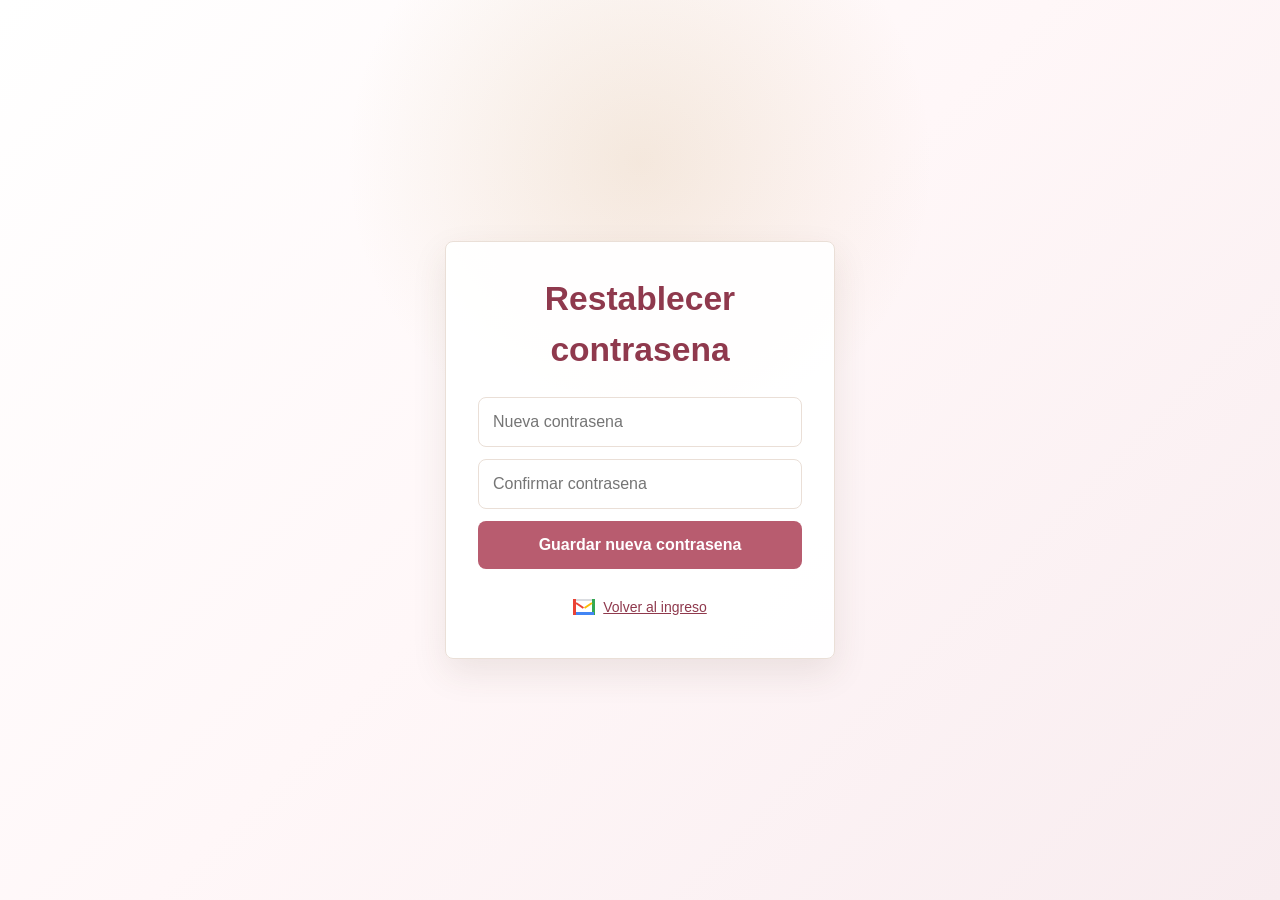
<file: html/restablecer_password.html>
<!DOCTYPE html>
<html lang="es">
<head>
    <meta charset="UTF-8">
    <meta name="viewport" content="width=device-width, initial-scale=1.0">
    <title>Restablecer contrasena - Isa Boutique</title>
    <link rel="stylesheet" href="../css/styles.css">
</head>
<body class="auth-page">
    <main id="loginBox">
        <div class="login-content">
            <h2>Restablecer contrasena</h2>

            <input type="password" id="passwordNueva" aria-label="Nueva contrasena" placeholder="Nueva contrasena" autocomplete="new-password">
            <input type="password" id="passwordConfirmar" aria-label="Confirmar nueva contrasena" placeholder="Confirmar contrasena" autocomplete="new-password">

            <button id="btnRestablecer" type="button">Guardar nueva contrasena</button>
            <p id="mensaje"></p>
            <a class="login-link mail-login-link" href="admin.html">
                <span class="gmail-mark" aria-hidden="true"><i></i><b></b><em></em></span>
                Volver al ingreso
            </a>
        </div>
    </main>

    <script>
        function rutaApiRestablecer(archivo) {
            return new URL("../php/" + archivo, window.location.href).href;
        }

        async function restablecerPassword() {
            const mensaje = document.getElementById("mensaje");
            const token = new URLSearchParams(window.location.search).get("token") || "";
            const datos = new FormData();

            datos.append("token", token);
            datos.append("password_nueva", document.getElementById("passwordNueva").value);
            datos.append("password_confirmar", document.getElementById("passwordConfirmar").value);

            try {
                const respuesta = await fetch(rutaApiRestablecer("password_recuperar_confirmar.php"), {
                    method: "POST",
                    body: datos
                });
                const resultado = await respuesta.json();

                mensaje.textContent = resultado.mensaje;

                if (!resultado.error) {
                    document.getElementById("passwordNueva").value = "";
                    document.getElementById("passwordConfirmar").value = "";
                }
            } catch (error) {
                mensaje.textContent = "No se pudo actualizar la contrasena.";
                console.error(error);
            }
        }

        document.getElementById("btnRestablecer").addEventListener("click", restablecerPassword);
        document.getElementById("passwordConfirmar").addEventListener("keydown", function(evento) {
            if (evento.key === "Enter") {
                restablecerPassword();
            }
        });
    </script>
</body>
</html>
</file>
<file: css/styles.css>
@import url("https://fonts.googleapis.com/css2?family=Libre+Caslon+Text:wght@400;700&family=Plus+Jakarta+Sans:wght@400;500;600;700;800&display=swap");

/* ===============================
   BASE
================================ */

:root {
    --bg: #fbf8f4;
    --surface: #ffffff;
    --surface-soft: #fff3f0;
    --text: #302823;
    --muted: #7b6f68;
    --brand: #b85c6f;
    --brand-dark: #8f394d;
    --accent: #c49a5a;
    --line: #eadfd7;
    --danger: #c73e4f;
    --success: #2f8f70;
    --warning: #c9831e;
    --shadow: 0 14px 35px rgba(76, 54, 42, 0.10);
    --radius: 8px;
}

* {
    margin: 0;
    padding: 0;
    box-sizing: border-box;
}

body {
    min-height: 100vh;
    font-family: "Segoe UI", Arial, sans-serif;
    background: var(--bg);
    color: var(--text);
    line-height: 1.5;
}

img {
    max-width: 100%;
    display: block;
}

button,
input,
select {
    font: inherit;
}

button,
a {
    -webkit-tap-highlight-color: transparent;
}

/* ===============================
   LOGIN
================================ */

#loginBox {
    min-height: 100vh;
    display: flex;
    justify-content: center;
    align-items: center;
    background:
        radial-gradient(circle at 50% 18%, rgba(196, 154, 90, 0.18), transparent 30%),
        linear-gradient(135deg, #ffffff 0%, #fff7f8 48%, #f8ecef 100%);
    padding: 20px;
}

.login-content {
    width: 100%;
    max-width: 390px;
    background: rgba(255, 255, 255, 0.96);
    padding: 32px;
    border: 1px solid var(--line);
    border-radius: var(--radius);
    box-shadow: var(--shadow);
}

.login-content h2 {
    color: var(--brand-dark);
    margin-bottom: 22px;
    text-align: center;
}

#loginBox input {
    width: 100%;
    padding: 12px 14px;
    margin-bottom: 12px;
    border: 1px solid var(--line);
    border-radius: var(--radius);
    background: #fff;
    color: var(--text);
    outline: none;
}

#loginBox input:focus,
.campo input:focus,
.campo select:focus,
.filtros input:focus,
.compra-modal input:focus,
.compra-modal select:focus {
    border-color: var(--brand);
    box-shadow: 0 0 0 3px rgba(184, 92, 111, 0.14);
}

.captcha-login {
    margin: 2px 0 14px;
}

.captcha-login label {
    display: block;
    margin-bottom: 8px;
    color: var(--muted);
    font-size: 13px;
    font-weight: 700;
}

.captcha-login-row {
    display: grid;
    grid-template-columns: minmax(82px, 0.8fr) minmax(0, 1fr) 44px;
    gap: 8px;
    align-items: stretch;
}

.captcha-question {
    display: grid;
    place-items: center;
    min-height: 44px;
    border: 1px solid #d9c1c3;
    border-radius: var(--radius);
    background: #fff8f5;
    color: var(--brand-dark);
    font-weight: 800;
}

#loginBox .captcha-login-row input {
    margin-bottom: 0;
}

#loginBox .captcha-refresh {
    width: 44px;
    padding: 0;
    border: 1px solid #d9c1c3;
    background: #fff;
    color: var(--brand-dark);
    font-size: 22px;
    line-height: 1;
}

#loginBox .captcha-refresh:hover {
    background: #fff8f5;
    color: var(--brand);
}

#loginBox button,
.btn,
.btn-agregar,
.boton-comprar,
.tabla-inventario button,
#btnCerrar,
.modal-acciones button {
    border: none;
    border-radius: var(--radius);
    cursor: pointer;
    font-weight: 700;
    transition: transform 0.2s ease, background 0.2s ease, box-shadow 0.2s ease;
}

#loginBox button,
.btn,
.btn-agregar,
.boton-comprar,
.modal-acciones .btn-confirmar {
    background: var(--brand);
    color: #fff;
}

#loginBox button,
.btn,
.btn-agregar {
    width: 100%;
    padding: 12px;
}

#loginBox button:hover,
.btn:hover,
.btn-agregar:hover,
.boton-comprar:hover,
.modal-acciones .btn-confirmar:hover {
    background: var(--brand-dark);
    transform: translateY(-1px);
}

#loginBox .login-link {
    display: block;
    width: 100%;
    margin-top: 10px;
    padding: 8px;
    border: 0;
    background: transparent;
    color: var(--brand-dark);
    font-size: 14px;
    text-align: center;
    text-decoration: underline;
    cursor: pointer;
}

#loginBox .login-link:hover {
    background: transparent;
    color: var(--brand);
}

#loginBox .mail-login-link {
    display: inline-flex;
    align-items: center;
    justify-content: center;
    gap: 8px;
}

.gmail-mark {
    position: relative;
    display: inline-block;
    width: 22px;
    height: 16px;
    border: 2px solid #dadce0;
    border-radius: 3px;
    background: #fff;
    box-sizing: border-box;
}

.gmail-mark::before,
.gmail-mark::after,
.gmail-mark i,
.gmail-mark b,
.gmail-mark em {
    content: "";
    position: absolute;
    display: block;
}

.gmail-mark::before {
    left: 1px;
    top: 1px;
    width: 9px;
    height: 2px;
    background: #ea4335;
    transform: rotate(34deg);
    transform-origin: left center;
}

.gmail-mark::after {
    right: 1px;
    top: 1px;
    width: 9px;
    height: 2px;
    background: #fbbc04;
    transform: rotate(-34deg);
    transform-origin: right center;
}

.gmail-mark i {
    left: -2px;
    top: -2px;
    width: 3px;
    height: 16px;
    background: #ea4335;
}

.gmail-mark b {
    right: -2px;
    top: -2px;
    width: 3px;
    height: 16px;
    background: #34a853;
}

.gmail-mark em {
    left: 1px;
    bottom: -2px;
    width: 18px;
    height: 3px;
    background: #4285f4;
}

#mensaje,
.error-msg {
    margin-top: 10px;
    color: var(--danger);
    text-align: center;
    font-size: 14px;
}

.error-msg {
    display: none;
}

/* ===============================
   HEADER Y MENU
================================ */

.encabezado {
    min-height: 340px;
    display: grid;
    place-items: center;
    text-align: center;
    padding: 56px 20px;
    background:
        radial-gradient(circle at 50% 20%, rgba(196, 154, 90, 0.18), transparent 32%),
        linear-gradient(135deg, #ffffff 0%, #fff7f8 48%, #f8ecef 100%);
    border-bottom: 1px solid var(--line);
}

.logo {
    width: clamp(170px, 22vw, 260px);
    margin: 0 auto 16px;
    filter: drop-shadow(0 14px 22px rgba(76, 54, 42, 0.13));
}

.encabezado h1 {
    color: var(--brand-dark);
    font-size: clamp(2rem, 5vw, 3.8rem);
    letter-spacing: 0;
    font-family: Georgia, "Times New Roman", serif;
}

.encabezado p {
    color: var(--muted);
    margin-top: 8px;
}

#rolUsuario {
    display: inline-block;
    margin-left: 8px;
    padding: 3px 8px;
    border-radius: 999px;
    background: var(--surface-soft);
    color: var(--brand-dark);
    font-size: 12px;
    font-weight: 700;
}

.menu {
    position: sticky;
    top: 0;
    z-index: 10;
    display: flex;
    justify-content: center;
    gap: 8px;
    padding: 12px 16px;
    background: rgba(255, 255, 255, 0.94);
    border-bottom: 1px solid var(--line);
    backdrop-filter: blur(10px);
}

.menu a {
    text-decoration: none;
    color: var(--text);
    font-weight: 700;
    padding: 9px 13px;
    border-radius: var(--radius);
}

.menu a:hover {
    background: var(--surface-soft);
    color: var(--brand-dark);
}

/* ===============================
   SECCIONES
================================ */

section {
    width: min(1160px, calc(100% - 32px));
    padding: 42px 0;
    margin: auto;
}

h2 {
    color: var(--brand-dark);
    font-size: clamp(1.45rem, 3vw, 2.1rem);
    margin-bottom: 22px;
    text-align: left;
}

.inicio {
    text-align: center;
}

.inicio h2 {
    text-align: center;
}

.inicio p,
.info,
.card p {
    color: var(--muted);
}

/* ===============================
   PRODUCTOS
================================ */

.galeria {
    width: min(1160px, calc(100% - 32px));
}

.contenedor-productos {
    display: grid;
    grid-template-columns: repeat(auto-fit, minmax(230px, 1fr));
    gap: 20px;
}

.card {
    background: var(--surface);
    border: 1px solid var(--line);
    border-radius: var(--radius);
    overflow: hidden;
    box-shadow: 0 8px 24px rgba(76, 54, 42, 0.08);
    transition: transform 0.2s ease, box-shadow 0.2s ease;
}

.card:hover {
    transform: translateY(-3px);
    box-shadow: var(--shadow);
}

.card img {
    width: 100%;
    aspect-ratio: 4 / 5;
    object-fit: cover;
    background: var(--surface-soft);
}

.producto-img-click {
    cursor: zoom-in;
}

.color-builder,
.discount-row {
    display: grid;
    gap: 10px;
}

.variant-builder {
    display: grid;
    grid-template-columns: minmax(160px, 0.8fr) minmax(220px, 1.2fr);
    gap: 10px;
    padding: 0;
    border: 0;
    background: transparent;
}

.variant-step {
    display: grid;
    gap: 8px;
    padding: 10px;
    border: 1px solid #ead8d2;
    border-radius: var(--radius);
    background: #fff;
}

.variant-size-step {
    min-width: 0;
}

.variant-result-row {
    display: grid;
    grid-template-columns: minmax(0, 1fr) 220px;
    gap: 10px;
    align-items: stretch;
}

.variant-summary-step {
    min-width: 0;
}

.variant-step > strong {
    color: #954053;
    font-size: 12px;
    letter-spacing: 0;
}

.variant-custom-color {
    display: grid;
    grid-template-columns: minmax(0, 1fr) auto;
    gap: 10px;
}

.variant-custom-color button {
    min-height: 36px;
    padding: 8px 12px;
    border: 1px solid #d9c1c3;
    background: #fff7f4;
    color: #954053;
    font-weight: 800;
    cursor: pointer;
}

.color-options {
    display: flex;
    flex-wrap: wrap;
    gap: 6px;
}

.color-option {
    min-width: 30px;
    height: 30px;
    border: 2px solid var(--line);
    border-radius: 999px;
    cursor: pointer;
    box-shadow: inset 0 0 0 3px #fff;
}

.color-option.activo {
    border-color: var(--brand);
    box-shadow: 0 0 0 2px rgba(184, 92, 111, 0.16), inset 0 0 0 3px #fff;
}

.discount-row {
    grid-template-columns: 92px 1fr;
}

.card h3,
.card p,
.card .boton-comprar {
    margin-left: 16px;
    margin-right: 16px;
}

.card h3 {
    margin-top: 16px;
    color: var(--text);
    font-size: 1.1rem;
}

.card p {
    margin-top: 7px;
    font-size: 14px;
}

.producto-codigo {
    display: inline-block;
    width: fit-content;
    padding: 4px 8px;
    border-radius: 999px;
    background: #fff7e8;
    color: #8a6431;
    font-size: 12px;
    font-weight: 800;
}

.producto-meta {
    text-transform: capitalize;
}

.producto-precio {
    color: var(--brand-dark) !important;
    font-size: 22px !important;
    font-weight: 900;
}

.producto-stock {
    color: var(--muted);
    font-size: 13px !important;
}

.tienda-layout {
    width: min(1180px, calc(100% - 32px));
    margin: 0 auto 46px;
}

.tienda-hero {
    min-height: 360px;
}

.tienda-toolbar {
    width: 100%;
    margin-top: 28px;
    padding: 22px;
    background: var(--surface);
    border: 1px solid var(--line);
    border-radius: var(--radius);
    box-shadow: 0 8px 24px rgba(76, 54, 42, 0.08);
}

.tienda-toolbar h2 {
    margin-bottom: 4px;
}

.tienda-toolbar p {
    color: var(--muted);
}

.tienda-controles {
    display: grid;
    grid-template-columns: minmax(220px, 1.5fr) minmax(170px, 0.8fr) minmax(160px, 0.8fr) auto;
    gap: 12px;
    align-items: center;
    margin-top: 18px;
}

.tienda-controles input,
.tienda-controles select {
    width: 100%;
    min-height: 42px;
    padding: 10px 12px;
    border: 1px solid var(--line);
    border-radius: var(--radius);
    background: #fff;
    color: var(--text);
    outline: none;
}

.check-control {
    min-height: 36px;
    display: inline-flex;
    align-items: center;
    gap: 8px;
    padding: 8px 10px;
    border: 1px solid var(--line);
    border-radius: var(--radius);
    background: #fffdfb;
    color: var(--text);
    font-size: 12px;
    font-weight: 700;
    white-space: nowrap;
}

.check-control input {
    width: auto;
}

.categoria-chips {
    display: flex;
    flex-wrap: wrap;
    gap: 8px;
    margin-top: 16px;
}

.price-range-filter {
    display: grid;
    gap: 8px;
    padding: 10px;
    border: 1px solid #ead8d2;
    background: rgba(255, 255, 255, 0.7);
}

.price-range-head,
.price-range-values {
    display: flex;
    align-items: center;
    justify-content: space-between;
    gap: 12px;
}

.price-range-head .filter-label {
    margin: 0;
}

.price-range-head strong,
.price-range-values span {
    color: #954053;
    font-size: 11px;
    font-weight: 800;
    white-space: nowrap;
}

.price-range-values span {
    color: var(--muted);
}

.price-range-filter input[type="range"] {
    width: 100%;
    accent-color: #954053;
    cursor: pointer;
}

.chip {
    min-height: 36px;
    padding: 8px 12px;
    border: 1px solid var(--line);
    border-radius: 999px;
    background: #fff;
    color: var(--text);
    font-weight: 800;
    cursor: pointer;
}

.chip:hover,
.chip.activo {
    background: var(--brand-dark);
    color: #fff;
    border-color: var(--brand-dark);
}

.tienda-galeria {
    width: 100%;
    padding-top: 22px;
}

.catalog-search-bar {
    display: grid;
    gap: 8px;
    margin: 0 0 22px;
    padding: 0;
    border: 0;
    background: transparent;
}

.catalog-search-bar input {
    width: 100%;
    min-height: 46px;
    padding: 11px 18px;
    border: 1px solid #d9c1c3;
    border-radius: 999px;
    background: #fffdfb;
    color: var(--text);
    font-size: 14px;
    outline: none;
}

.catalog-search-bar input:focus {
    border-color: #954053;
    box-shadow: 0 0 0 3px rgba(149, 64, 83, 0.1);
}

.producto-card {
    position: relative;
    display: flex;
    flex-direction: column;
    height: 100%;
}

.producto-imagen-wrap {
    position: relative;
    background: var(--surface-soft);
}

.producto-thumbs {
    display: flex;
    gap: 8px;
    margin: 10px 0 14px;
    overflow-x: auto;
    padding-bottom: 2px;
}

.producto-thumb {
    width: 48px;
    height: 58px;
    flex: 0 0 48px;
    padding: 0;
    border: 1px solid #d9c1c3;
    border-radius: 8px;
    background: #fff;
    cursor: pointer;
    overflow: hidden;
}

.producto-thumb.activo {
    border-color: #954053;
    box-shadow: 0 0 0 2px rgba(149, 64, 83, 0.16);
}

.producto-thumb img {
    width: 100%;
    height: 100%;
    object-fit: cover;
    display: block;
}

.producto-badge {
    position: absolute;
    left: 12px;
    top: 12px;
    padding: 5px 9px;
    border-radius: 999px;
    color: #fff;
    font-size: 12px;
    font-weight: 900;
}

.producto-badge.disponible {
    background: var(--success);
}

.producto-badge.agotado {
    background: #7d746e;
}

.producto-card-body {
    display: flex;
    flex: 1;
    flex-direction: column;
    padding: 0 0 2px;
}

.producto-color-swatches {
    display: flex;
    align-items: center;
    gap: 6px;
    min-height: 22px;
    margin: 8px 16px 0;
}

.producto-color-dot {
    width: 16px;
    height: 16px;
    border: 1px solid rgba(84, 66, 69, 0.2);
    border-radius: 999px;
    background: var(--dot-color);
    box-shadow: inset 0 0 0 2px #fff;
}

.producto-color-swatches small {
    color: var(--muted);
    font-size: 11px;
    font-weight: 800;
}

.producto-color-swatches-vacio {
    color: var(--muted);
    font-size: 12px;
    font-weight: 700;
}

.estado-vacio {
    grid-column: 1 / -1;
    padding: 34px;
    background: var(--surface);
    border: 1px dashed var(--line);
    border-radius: var(--radius);
    color: var(--muted);
    text-align: center;
    font-weight: 700;
}

.boton-comprar {
    display: inline-flex;
    align-items: center;
    justify-content: center;
    min-height: 40px;
    padding: 10px 16px;
    margin-top: 14px;
    margin-bottom: 16px;
    text-decoration: none;
}

.boton-comprar[disabled] {
    background: #b9b0aa;
    cursor: not-allowed;
    transform: none;
}

/* ===============================
   CONTACTO
================================ */

.contacto {
    background: var(--surface);
    border: 1px solid var(--line);
    border-radius: var(--radius);
    box-shadow: 0 8px 24px rgba(76, 54, 42, 0.08);
    margin-bottom: 36px;
}

.contacto h2 {
    text-align: center;
}

.contacto-container {
    max-width: 700px;
    margin: auto;
    text-align: center;
}

.info {
    margin: 8px 0;
}

.botones {
    margin-top: 18px;
}

.botones a {
    display: inline-flex;
    align-items: center;
    justify-content: center;
    min-height: 42px;
    margin: 6px;
    padding: 11px 18px;
    border-radius: var(--radius);
    text-decoration: none;
    color: white;
    font-weight: 700;
}

.whatsapp {
    background: #258f5b;
}

.instagram {
    background: var(--brand);
}

.public-whatsapp-bubble {
    position: fixed;
    right: 22px;
    bottom: 22px;
    z-index: 60;
    display: inline-flex;
    align-items: center;
    justify-content: center;
    width: 54px;
    height: 54px;
    border-radius: 999px;
    background: #258f5b;
    color: #ffffff;
    font-size: 13px;
    font-weight: 900;
    letter-spacing: 0.04em;
    text-decoration: none;
    box-shadow: 0 12px 26px rgba(37, 143, 91, 0.26);
    transition: transform 0.2s ease, box-shadow 0.2s ease, background 0.2s ease;
}

.public-whatsapp-bubble:hover {
    background: #1f7a4e;
    color: #ffffff;
    transform: translateY(-2px);
    box-shadow: 0 16px 30px rgba(37, 143, 91, 0.34);
}

/* ===============================
   FORMULARIOS
================================ */

.form-admin {
    max-width: 760px;
    background: var(--surface);
    border: 1px solid var(--line);
    border-radius: var(--radius);
    padding: 24px;
    box-shadow: var(--shadow);
}

.form-admin h2 {
    text-align: left;
}

.product-form-block {
    display: grid;
    gap: 12px;
    margin: 14px 0;
    padding: 14px;
    border: 1px solid #ead8d2;
    border-radius: var(--radius);
    background: #fffdfb;
}

.product-form-block h3 {
    margin: 0;
    color: #954053;
    font-size: 15px;
}

.pending-merchandise-box {
    border-color: #e8d6d0;
    background: linear-gradient(135deg, #fff, #fff7f3);
}

.pending-merchandise-grid {
    display: grid;
    grid-template-columns: minmax(260px, 1fr) minmax(260px, 1fr);
    gap: 12px;
    align-items: stretch;
}

.pending-merchandise-summary {
    display: grid;
    align-content: center;
    gap: 5px;
    padding: 13px 15px;
    border: 1px solid #ead8d2;
    border-radius: 14px;
    background: #fff;
}

.pending-merchandise-summary strong {
    color: #954053;
    font-size: 15px;
}

.pending-merchandise-summary span {
    color: #7b6f68;
    font-size: 13px;
    line-height: 1.45;
}

.pending-variants-preview {
    display: grid;
    gap: 12px;
    padding: 14px;
    border: 1px solid #ead8d2;
    border-radius: 14px;
    background: #fff;
}

.pending-variants-preview[hidden] {
    display: none;
}

.pending-variants-preview > div:first-child {
    display: flex;
    align-items: center;
    justify-content: space-between;
    gap: 12px;
}

.pending-variants-preview span {
    color: #7b6f68;
    font-size: 12px;
    font-weight: 700;
    letter-spacing: 0.06em;
    text-transform: uppercase;
}

.pending-variants-preview strong {
    color: #954053;
    font-size: 16px;
}

.pending-variant-chip-list {
    display: flex;
    flex-wrap: wrap;
    gap: 8px;
}

.pending-variant-chip-list span {
    display: inline-flex;
    align-items: center;
    gap: 8px;
    padding: 8px 10px;
    border: 1px solid rgba(163, 67, 94, 0.22);
    border-radius: 999px;
    background: #fff8f5;
    color: #954053;
    font-size: 12px;
    letter-spacing: 0;
    text-transform: none;
}

.pending-variant-chip-list small {
    color: #6f625d;
    font-size: 11px;
    font-weight: 700;
}

.manual-variant-block {
    background: #fffaf7;
}

.manual-variant-block summary {
    display: flex;
    align-items: center;
    justify-content: space-between;
    gap: 16px;
    cursor: pointer;
    list-style: none;
}

.manual-variant-block summary::-webkit-details-marker {
    display: none;
}

.manual-variant-block summary h3 {
    margin: 0 0 4px;
}

.manual-variant-block summary span {
    color: #7b6f68;
    font-size: 13px;
    line-height: 1.4;
}

.manual-variant-block summary > strong {
    min-width: 76px;
    padding: 8px 12px;
    border: 1px solid #d6b174;
    border-radius: 999px;
    color: #954053;
    font-size: 12px;
    text-align: center;
}

.manual-variant-block[open] summary {
    padding-bottom: 12px;
    border-bottom: 1px solid #ead8d2;
}

.manual-variant-block[open] summary > strong {
    background: #954053;
    border-color: #954053;
    color: #fff;
}

.manual-variant-block[open] summary > strong::before {
    content: "Cerrar";
    font-size: 12px;
}

.manual-variant-block[open] summary > strong {
    font-size: 0;
}

.product-form-grid {
    display: grid;
    grid-template-columns: repeat(2, minmax(0, 1fr));
    gap: 12px;
}

.product-basic-grid {
    display: grid;
    grid-template-columns: minmax(0, 1fr) minmax(320px, 1fr);
    gap: 12px;
    align-items: start;
}

.product-basic-fields {
    display: grid;
    grid-template-columns: 1fr;
    gap: 12px;
}

.product-basic-fields .product-name-field {
    grid-column: 1 / -1;
}

.product-form-grid .campo,
.product-basic-grid .campo,
.product-basic-fields .campo,
.product-form-block .campo {
    margin-bottom: 0;
}

.campo {
    display: flex;
    flex-direction: column;
    margin-bottom: 14px;
}

.campo label,
.campo .campo-titulo {
    font-size: 13px;
    margin-bottom: 6px;
    color: var(--muted);
    font-weight: 700;
}

.campo input,
.campo select,
.filtros input,
.filtros select,
.compra-modal input,
.compra-modal select {
    width: 100%;
    padding: 11px 12px;
    border-radius: var(--radius);
    border: 1px solid var(--line);
    background: #fff;
    color: var(--text);
    outline: none;
}

.code-field-row {
    display: grid;
    grid-template-columns: minmax(0, 1fr) 46px;
    gap: 8px;
    align-items: center;
}

.code-field-row input[readonly] {
    background: #fff8f6;
    color: #7c3344;
    font-weight: 700;
    letter-spacing: 0.04em;
}

.btn-code-refresh {
    height: 46px;
    border: 1px solid #d8b77c;
    border-radius: 12px;
    background: #fffaf4;
    color: #954053;
    cursor: pointer;
    font-size: 18px;
    font-weight: 700;
    line-height: 1;
}

.btn-code-refresh:hover {
    background: #f7eadb;
}

.field-hint {
    margin-top: 6px;
    color: #806f68;
    font-size: 12px;
}

.product-image-preview {
    display: none;
    grid-template-columns: repeat(auto-fill, minmax(86px, 1fr));
    gap: 10px;
    margin-top: 10px;
}

.product-image-preview.activo {
    display: grid;
}

.product-image-preview-item {
    position: relative;
    overflow: hidden;
    min-height: 108px;
    border: 1px solid #ead8d2;
    border-radius: 14px;
    background: #fff8f6;
}

.product-image-preview-item img {
    width: 100%;
    height: 86px;
    object-fit: cover;
    display: block;
}

.product-image-preview-item span {
    display: block;
    padding: 6px 7px;
    color: #7c3344;
    font-size: 11px;
    font-weight: 800;
    text-align: center;
}

.product-barcode-preview {
    display: grid;
    grid-template-columns: minmax(150px, 190px) 1fr;
    gap: 10px;
    align-items: center;
    margin-top: 10px;
    padding: 10px;
    border: 1px solid #ead8d2;
    border-radius: 14px;
    background: #fffaf7;
}

.product-barcode-preview svg {
    width: 100%;
    min-height: 64px;
    padding: 4px;
    background: #fff;
    border: 1px solid #ead8d2;
}

.product-barcode-preview strong,
.product-barcode-preview span {
    display: block;
}

.product-barcode-preview strong {
    color: #954053;
    font-size: 13px;
}

.product-barcode-preview span {
    margin: 3px 0 8px;
    color: #6f625c;
    font-size: 11px;
}

.product-barcode-preview button,
.btn-barcode-producto {
    border: 1px solid #954053;
    background: #fff;
    color: #954053;
    padding: 7px 10px;
    border-radius: 10px;
    font-weight: 800;
    cursor: pointer;
}

.product-barcode-preview button:hover,
.btn-barcode-producto:hover {
    background: #954053;
    color: #fff;
}

.modal-barcode-producto {
    position: fixed;
    inset: 0;
    z-index: 50;
    display: none;
    align-items: center;
    justify-content: center;
    padding: 18px;
    background: rgba(45, 37, 33, 0.48);
}

.modal-barcode-producto.activo {
    display: flex;
}

.barcode-producto-card {
    position: relative;
    width: min(360px, 100%);
    padding: 20px;
    border: 1px solid #ead8d2;
    border-radius: 20px;
    background: #fffaf7;
    text-align: center;
    box-shadow: var(--shadow);
}

.barcode-producto-card > span {
    color: #c29a5b;
    font-size: 11px;
    font-weight: 900;
    letter-spacing: 0.12em;
    text-transform: uppercase;
}

.barcode-producto-card h3 {
    margin: 6px 0 10px;
    color: #954053;
    font-family: var(--font-heading);
    font-size: 22px;
}

.barcode-producto-card svg {
    width: 100%;
    min-height: 88px;
    padding: 6px;
    border: 1px solid #ead8d2;
    background: #fff;
}

.barcode-producto-card strong {
    display: block;
    margin-top: 10px;
    color: #3b302a;
    font-size: 17px;
    letter-spacing: 0.08em;
}

.barcode-producto-card p {
    color: #6f625c;
    font-size: 12px;
}

.barcode-variant-list {
    display: flex;
    flex-wrap: wrap;
    gap: 6px;
    justify-content: center;
    margin: 10px 0;
    max-height: 86px;
    overflow: auto;
}

.barcode-variant-list button {
    border: 1px solid #d9c1c3;
    border-radius: 999px;
    background: #fff;
    color: #954053;
    padding: 5px 8px;
    font-size: 11px;
    font-weight: 800;
    cursor: pointer;
}

.barcode-variant-list button.activo,
.barcode-variant-list button:hover {
    border-color: #954053;
    background: #954053;
    color: #fff;
}

.barcode-close {
    position: absolute;
    top: 10px;
    right: 12px;
    border: none;
    background: transparent;
    color: #954053;
    font-size: 28px;
    cursor: pointer;
}

.venta-scan-field {
    grid-column: 1 / -1;
}

.scan-code-row {
    display: grid;
    grid-template-columns: minmax(0, 1fr) auto;
    gap: 8px;
}

.scan-code-row button {
    min-height: 42px;
    border: 1px solid #954053;
    border-radius: 10px;
    background: #fff;
    color: #954053;
    padding: 8px 12px;
    font-weight: 800;
    cursor: pointer;
}

.scan-code-row button:hover {
    background: #954053;
    color: #fff;
}

.size-builder {
    display: grid;
    gap: 9px;
}

.size-mode,
.size-options,
.selected-sizes-list {
    display: flex;
    flex-wrap: wrap;
    gap: 6px;
}

.compact-size-options {
    max-height: 118px;
    overflow: auto;
    padding-right: 4px;
}

.compact-selected-list {
    max-height: 80px;
    overflow: auto;
    padding-right: 4px;
}

.size-mode-btn,
.size-option,
.selected-size-pill button,
.size-quantity-row button {
    border: 1px solid #d9c1c3;
    background: #fff;
    color: #954053;
    cursor: pointer;
}

.size-mode-btn,
.size-option {
    min-width: 34px;
    min-height: 30px;
    padding: 5px 8px;
    font-size: 12px;
    font-weight: 800;
}

.size-mode-btn.activo,
.size-option.activo {
    border-color: #954053;
    background: #954053;
    color: #fff;
}

.size-option.agotada,
.size-option:disabled {
    position: relative;
    opacity: 0.45;
    cursor: not-allowed;
    color: #7b6f68;
    background:
        linear-gradient(135deg, transparent 47%, #954053 49%, #954053 51%, transparent 53%),
        #f4ece8;
}

.size-quantity-row {
    display: grid;
    grid-template-columns: minmax(110px, 1fr) 96px auto;
    gap: 8px;
    align-items: center;
}

.size-quantity-row span {
    color: #544245;
    font-size: 13px;
    font-weight: 800;
}

.size-quantity-row input {
    max-width: none;
}

.size-quantity-row button {
    min-height: 34px;
    padding: 7px 10px;
    font-weight: 800;
}

.compact-total-field {
    justify-content: center;
    padding: 10px;
    border: 1px solid #ead8d2;
    border-radius: var(--radius);
    background: #fff;
}

.pricing-helper {
    display: grid;
    gap: 14px;
    margin: 8px 0 18px;
    padding: 16px;
    border: 1px solid #ead8d2;
    border-radius: var(--radius);
    background: linear-gradient(180deg, #fffdfb, #fff7f4);
}

.pricing-helper-head {
    display: flex;
    justify-content: space-between;
    gap: 16px;
    align-items: flex-start;
}

.pricing-helper-head strong {
    display: block;
    color: #954053;
    font-size: 16px;
}

.pricing-helper-head small {
    display: block;
    margin-top: 4px;
    color: #7b6f68;
}

.pricing-helper-head label {
    display: grid;
    grid-template-columns: 1fr 66px auto;
    gap: 6px;
    align-items: center;
    color: #544245;
    font-size: 13px;
    font-weight: 800;
}

.pricing-helper-head input {
    min-height: 38px;
    padding: 8px;
    border: 1px solid #d9c1c3;
    border-radius: var(--radius);
}

.pricing-helper-grid {
    display: grid;
    grid-template-columns: repeat(5, minmax(0, 1fr));
    gap: 10px;
}

.pricing-helper-grid div {
    display: grid;
    gap: 5px;
    padding: 10px;
    border: 1px solid #ead8d2;
    border-radius: var(--radius);
    background: #fff;
}

.pricing-helper-grid span {
    color: #7b6f68;
    font-size: 12px;
    font-weight: 800;
}

.pricing-helper-grid strong {
    color: #211a15;
    font-size: 15px;
}

.btn-price-suggest {
    width: fit-content;
    min-height: 40px;
    padding: 10px 14px;
    border: 1px solid #954053;
    border-radius: var(--radius);
    background: #fff;
    color: #954053;
    font-weight: 900;
    cursor: pointer;
}

.selected-size-pill {
    display: inline-flex;
    align-items: center;
    gap: 6px;
    padding: 5px 8px;
    border: 1px solid #d9c1c3;
    background: #fff1ea;
    color: #211a15;
    font-size: 13px;
    font-weight: 800;
}

.selected-size-pill button {
    width: 18px;
    height: 18px;
    line-height: 1;
}

.public-size-options {
    margin-top: 4px;
}

.finance-grid {
    display: grid;
    grid-template-columns: repeat(2, minmax(0, 1fr));
    gap: 18px;
    margin: 24px 0;
}

.finance-form {
    padding: 18px;
    border: 1px solid #d9c1c3;
    background: #fffdfb;
}

.finance-form h3,
.finance-subtitle {
    margin-bottom: 16px;
    color: #954053;
    font-family: "Libre Caslon Text", Georgia, serif;
    font-size: 26px;
    font-weight: 400;
}

.reportes-productos-grid {
    grid-template-columns: repeat(2, minmax(260px, 420px));
    align-items: start;
}

.report-table-card {
    max-width: 420px;
}

.compact-report-table .finance-subtitle {
    margin-bottom: 10px;
    font-size: 20px;
}

.compact-report-table .tabla-inventario {
    min-width: 0;
    width: 100%;
    margin-top: 8px;
}

.compact-report-table .tabla-inventario th,
.compact-report-table .tabla-inventario td {
    padding: 8px 9px;
    font-size: 12px;
}

.finance-breakdown {
    display: grid;
    grid-template-columns: repeat(auto-fit, minmax(220px, 1fr));
    gap: 12px;
    margin: 18px 0 24px;
}

.finance-breakdown div {
    padding: 14px;
    border: 1px solid #eadfd7;
    background: #fff8f5;
}

.finance-breakdown strong {
    color: #954053;
}

.finance-breakdown p {
    margin-top: 6px;
    color: #544245;
    font-size: 14px;
}

.finance-summary-view {
    display: block;
}

.finance-state-panel {
    display: grid;
    gap: 18px;
}

.finance-state-hero {
    display: grid;
    grid-template-columns: minmax(280px, 1.1fr) minmax(300px, 0.9fr);
    gap: 14px;
    align-items: start;
}

.finance-state-hero .finance-result-card {
    align-self: start;
}

.finance-state-metrics {
    display: grid;
    grid-template-columns: 1fr;
    overflow: hidden;
    border: 1px solid #ead8d2;
    border-radius: 16px;
    background: #fff;
    box-shadow: 0 10px 24px rgba(93, 55, 45, 0.06);
}

.finance-state-metrics > div {
    display: flex;
    align-items: center;
    justify-content: space-between;
    gap: 16px;
    min-height: auto;
    padding: 14px 16px;
    border-right: 0;
    border-bottom: 1px solid #f0e2dc;
}

.finance-state-metrics > div:last-child {
    border-bottom: 0;
}

.finance-state-metrics span {
    color: #64748b;
    font-size: 12px;
    font-weight: 900;
    letter-spacing: 0.08em;
    text-transform: uppercase;
}

.finance-state-metrics strong {
    color: #954053;
    font-size: clamp(18px, 1.8vw, 23px);
    text-align: right;
}

.finance-state-grid {
    display: grid;
    grid-template-columns: minmax(0, 1.15fr) minmax(320px, 0.85fr);
    gap: 18px;
    align-items: start;
}

.finance-summary-shell {
    display: grid;
    grid-template-columns: 210px minmax(0, 1fr);
    gap: 18px;
    align-items: start;
}

.finance-summary-menu {
    position: sticky;
    top: 18px;
    display: grid;
    gap: 9px;
    padding: 12px;
    border: 1px solid #ead8d2;
    border-radius: 16px;
    background: #fffaf7;
    box-shadow: 0 10px 24px rgba(93, 55, 45, 0.06);
}

.finance-summary-menu button {
    min-height: 42px;
    padding: 10px 12px;
    border: 1px solid transparent;
    border-radius: 12px;
    background: transparent;
    color: #6d5b56;
    font-weight: 800;
    text-align: left;
    cursor: pointer;
}

.finance-summary-menu button:hover,
.finance-summary-menu button.activo {
    border-color: #d9c1c3;
    background: #954053;
    color: #fff;
}

.finance-summary-section {
    display: none;
}

.finance-summary-section.activo {
    display: block;
}

.finance-executive-summary {
    display: grid;
    grid-template-columns: minmax(260px, 1.15fr) minmax(280px, 1fr);
    gap: 14px;
    margin-bottom: 16px;
}

.finance-result-card,
.finance-kpi-list,
.finance-operations-grid,
.profitability-panel {
    border: 1px solid #ead8d2;
    border-radius: 16px;
    background: #fff;
    box-shadow: 0 8px 22px rgba(58, 42, 34, 0.05);
}

.finance-result-card {
    position: relative;
    overflow: hidden;
    padding: 13px 16px;
    background: linear-gradient(135deg, #fff, #fff8f5);
}

.finance-result-card::before {
    content: "";
    position: absolute;
    inset: 0 auto 0 0;
    width: 5px;
    background: #d7b46a;
}

.finance-result-card.estado-saludable::before {
    background: #9a7a35;
}

.finance-result-card.estado-alerta::before {
    background: #d7b46a;
}

.finance-result-card.estado-perdida::before {
    background: #954053;
}

.finance-result-card span,
.finance-kpi-list span,
.finance-metric-row span {
    color: #7d6866;
    font-size: 11px;
    font-weight: 900;
    letter-spacing: 0.08em;
    text-transform: uppercase;
}

.finance-result-card h3 {
    margin: 6px 0;
    color: #2d2422;
    font-size: 16px;
}

.finance-result-card strong {
    display: block;
    color: #954053;
    font-family: "Libre Caslon Text", Georgia, serif;
    font-size: clamp(24px, 2.6vw, 34px);
    font-weight: 400;
    line-height: 1;
}

.finance-result-card p {
    max-width: 520px;
    margin-top: 12px;
    color: #6d5b56;
    font-size: 14px;
    line-height: 1.5;
}

.finance-kpi-list {
    display: grid;
    grid-template-columns: 1fr;
    overflow: hidden;
}

.finance-kpi-list > div {
    display: flex;
    align-items: center;
    justify-content: space-between;
    gap: 12px;
    padding: 15px 18px;
    border-bottom: 1px solid #f0e2dc;
}

.finance-kpi-list > div:last-child {
    border-bottom: 0;
}

.finance-kpi-list strong,
.finance-metric-row strong {
    color: #954053;
    font-size: 19px;
    font-weight: 900;
    text-align: right;
}

.finance-operations-grid {
    display: grid;
    grid-template-columns: repeat(auto-fit, minmax(230px, 1fr));
    gap: 0;
    overflow: hidden;
    margin-bottom: 16px;
}

.finance-metric-row {
    min-height: 112px;
    padding: 16px;
    border-right: 1px solid #f0e2dc;
    border-bottom: 1px solid #f0e2dc;
    background: #fffdfb;
}

.finance-metric-row strong {
    display: block;
    margin: 9px 0 6px;
    text-align: left;
}

.finance-metric-row small {
    color: #7b6a65;
    line-height: 1.35;
}

.finance-summary-view .finance-breakdown {
    display: grid;
    grid-template-columns: minmax(240px, 0.9fr) minmax(260px, 1.1fr);
    gap: 10px;
    margin: 16px 0;
}

.finance-summary-view .finance-breakdown div {
    display: flex;
    align-items: center;
    justify-content: space-between;
    gap: 12px;
    padding: 12px 14px;
    border-radius: 12px;
    background: #fff;
}

.finance-summary-view .finance-breakdown p {
    margin: 0;
    text-align: right;
}

.profitability-panel {
    margin: 18px 0 28px;
    padding: 18px;
    border: 1px solid #ead8d2;
    border-radius: var(--radius);
    background: linear-gradient(135deg, #fff, #fff8f5);
}

.profitability-header {
    display: flex;
    align-items: flex-start;
    justify-content: space-between;
    gap: 18px;
    margin-bottom: 16px;
    padding-bottom: 14px;
    border-bottom: 1px solid #ead8d2;
}

.profitability-header span,
.profitability-grid span {
    color: #7d6866;
    font-size: 11px;
    font-weight: 900;
    letter-spacing: 0.08em;
    text-transform: uppercase;
}

.profitability-header h3 {
    margin: 6px 0 0;
    color: #954053;
    font-size: 22px;
}

.profitability-header p {
    max-width: 420px;
    margin: 0;
    color: #544245;
    font-size: 14px;
    line-height: 1.5;
}

.profitability-grid {
    display: grid;
    grid-template-columns: repeat(auto-fit, minmax(190px, 1fr));
    gap: 12px;
}

.profitability-grid > div {
    padding: 14px;
    border: 1px solid #eadfd7;
    border-radius: 14px;
    background: rgba(255, 255, 255, 0.78);
}

.profitability-grid strong {
    display: block;
    margin: 9px 0 6px;
    color: #954053;
    font-family: "Libre Caslon Text", Georgia, serif;
    font-size: 26px;
    font-weight: 400;
}

.profitability-grid small {
    color: #6d5b56;
    line-height: 1.4;
}

.profitability-progress {
    display: grid;
    gap: 12px;
    margin-top: 16px;
}

.profitability-progress-label {
    display: flex;
    justify-content: space-between;
    gap: 12px;
    margin-bottom: 7px;
    color: #544245;
    font-size: 13px;
    font-weight: 800;
}

.profitability-progress span {
    display: block;
    height: 10px;
    overflow: hidden;
    border-radius: 999px;
    background: #f1e5df;
}

.profitability-progress i {
    display: block;
    width: 0;
    height: 100%;
    border-radius: inherit;
    background: linear-gradient(90deg, #d7b46a, #954053);
    transition: width 0.25s ease;
}

.cash-intelligence-panel {
    margin: 18px 0;
    padding: 18px;
    border: 1px solid #ead8d2;
    border-radius: 16px;
    background: linear-gradient(135deg, #fffdfa, #fff5f1);
    box-shadow: 0 12px 28px rgba(93, 55, 45, 0.08);
}

.cash-intelligence-header {
    display: flex;
    align-items: flex-start;
    justify-content: space-between;
    gap: 16px;
    margin-bottom: 16px;
}

.cash-intelligence-header span,
.sale-allocation-box span,
.cash-classification-card span {
    color: #7d6866;
    font-size: 11px;
    font-weight: 800;
    letter-spacing: 0.12em;
    text-transform: uppercase;
}

.cash-intelligence-header h3 {
    margin: 6px 0 0;
    color: #954053;
    font-size: 23px;
}

.cash-intelligence-header > strong {
    color: #5f3f13;
    font-size: 24px;
    white-space: nowrap;
}

.cash-classification-grid {
    display: grid;
    grid-template-columns: 1fr;
    gap: 8px;
}

.cash-classification-card {
    display: grid;
    grid-template-columns: minmax(0, 1fr) auto;
    gap: 6px 12px;
    align-items: center;
    padding: 11px 12px;
    border: 1px solid #eadfd7;
    border-radius: 12px;
    background: rgba(255, 255, 255, 0.82);
}

.cash-classification-card strong {
    margin: 0;
    color: #954053;
    font-size: 17px;
    text-align: right;
}

.cash-classification-card.negativo strong {
    color: #7d5144;
}

.cash-classification-card small {
    grid-column: 1 / -1;
    color: #6d5b56;
    line-height: 1.35;
    font-size: 12px;
}

.sale-allocation-box {
    margin-top: 16px;
    padding-top: 16px;
    border-top: 1px solid #ead8d2;
}

.sale-allocation-box > div:first-child {
    display: flex;
    justify-content: space-between;
    gap: 14px;
    margin-bottom: 10px;
}

.sale-allocation-box > div:first-child strong {
    color: #954053;
}

.sale-allocation-list {
    display: grid;
    gap: 8px;
}

.sale-allocation-list article {
    display: grid;
    gap: 4px;
    padding: 10px 12px;
    border: 1px solid #eadfd7;
    border-radius: 12px;
    background: #fff;
}

.sale-allocation-list article div {
    display: flex;
    align-items: center;
    justify-content: space-between;
    gap: 12px;
}

.sale-allocation-list article strong {
    color: #2d2422;
}

.sale-allocation-list article span {
    color: #954053;
    font-weight: 800;
}

.sale-allocation-list article p,
.sale-allocation-list > p {
    margin: 0;
    color: #6d5b56;
    font-size: 13px;
}

.info-tip {
    position: relative;
    display: inline-grid;
    place-items: center;
    width: 18px;
    height: 18px;
    margin-left: 5px;
    border: 1px solid #d9c1c3;
    border-radius: 50%;
    background: #fffaf7;
    color: #954053;
    font: 800 11px/1 Arial, sans-serif;
    vertical-align: middle;
    cursor: help;
}

.info-tip::after {
    content: attr(data-tip);
    position: absolute;
    left: 50%;
    bottom: calc(100% + 9px);
    z-index: 20;
    width: max-content;
    max-width: min(260px, 80vw);
    padding: 9px 10px;
    border: 1px solid #ead8d2;
    border-radius: 10px;
    background: #2d2422;
    color: #ffffff !important;
    font-family: "Montserrat", Arial, sans-serif !important;
    font-size: 12px !important;
    font-weight: 700 !important;
    line-height: 1.35 !important;
    letter-spacing: 0;
    text-align: left;
    text-transform: none;
    white-space: normal;
    box-shadow: 0 12px 28px rgba(45, 36, 34, 0.2);
    opacity: 0;
    pointer-events: none;
    transform: translate(-50%, 4px);
    transition: opacity 0.18s ease, transform 0.18s ease;
    display: none;
}

.info-tip::before {
    content: "";
    position: absolute;
    left: 50%;
    bottom: calc(100% + 4px);
    z-index: 21;
    width: 9px;
    height: 9px;
    background: #2d2422;
    opacity: 0;
    pointer-events: none;
    transform: translate(-50%, 4px) rotate(45deg);
    transition: opacity 0.18s ease, transform 0.18s ease;
    display: none;
}

.info-tip:hover::after,
.info-tip:focus-visible::after,
.info-tip:hover::before,
.info-tip:focus-visible::before {
    opacity: 1;
    transform: translate(-50%, 0);
}

.info-tip:focus-visible {
    outline: 2px solid #d7b46a;
    outline-offset: 2px;
}

.floating-info-tip {
    position: fixed;
    z-index: 9999;
    max-width: min(280px, calc(100vw - 32px));
    padding: 10px 12px;
    border: 1px solid #ead8d2;
    border-radius: 10px;
    background: #fffaf7 !important;
    color: #2d2422 !important;
    -webkit-text-fill-color: #2d2422;
    font-family: Arial, sans-serif !important;
    font-size: 13px !important;
    font-weight: 700 !important;
    line-height: 1.35 !important;
    letter-spacing: 0 !important;
    text-shadow: none !important;
    text-transform: none !important;
    box-shadow: 0 14px 30px rgba(45, 36, 34, 0.16);
    opacity: 0;
    pointer-events: none;
    transform: translateY(4px);
    transition: opacity 0.16s ease, transform 0.16s ease;
}

.floating-info-tip.visible {
    opacity: 1;
    transform: translateY(0);
}

@media (max-width: 900px) {
    .finance-state-hero,
    .finance-state-grid,
    .finance-summary-shell {
        grid-template-columns: 1fr;
    }

    .finance-summary-menu {
        position: static;
        grid-template-columns: repeat(2, minmax(0, 1fr));
    }

    .finance-summary-menu button {
        text-align: center;
    }
}

.daily-goal-panel {
    display: grid;
    grid-template-columns: minmax(240px, 1fr) minmax(180px, 260px);
    align-items: center;
    gap: 16px;
    margin: 0 0 22px;
    padding: 18px;
    border: 1px solid #ead8d2;
    border-radius: 16px;
    background: linear-gradient(135deg, #fff, #fff8f5);
    box-shadow: 0 8px 22px rgba(58, 42, 34, 0.05);
}

.dashboard-hero .daily-goal-panel {
    width: min(560px, 100%);
    margin: 0;
    padding: 14px;
    background: rgba(255, 253, 251, 0.82);
}

.dashboard-hero .daily-goal-panel h3 {
    font-size: clamp(22px, 2.2vw, 30px);
}

.dashboard-hero .daily-goal-panel p {
    font-size: 12px;
}

.dashboard-inline-action {
    min-height: 34px;
    margin-top: 8px;
    padding: 8px 14px;
    font-size: 13px;
}

.daily-goal-panel span {
    color: #7d6866;
    font-size: 11px;
    font-weight: 900;
    letter-spacing: 0.08em;
    text-transform: uppercase;
}

.daily-goal-panel h3 {
    margin: 6px 0;
    color: #954053;
    font-family: "Libre Caslon Text", Georgia, serif;
    font-size: clamp(28px, 3vw, 40px);
    font-weight: 400;
}

.daily-goal-panel p {
    margin: 0;
    color: #5f4e49;
    font-size: 14px;
}

.daily-goal-progress {
    display: grid;
    gap: 9px;
}

.daily-goal-progress strong {
    justify-self: end;
    color: #954053;
    font-size: 22px;
}

.daily-goal-progress span {
    display: block;
    height: 11px;
    overflow: hidden;
    border-radius: 999px;
    background: #f1e5df;
}

.daily-goal-progress i {
    display: block;
    width: 0;
    height: 100%;
    border-radius: inherit;
    background: linear-gradient(90deg, #d7b46a, #954053);
    transition: width 0.25s ease;
}

.sales-stats-panel {
    margin-top: 18px;
}

.sales-stats-grid {
    display: grid;
    grid-template-columns: repeat(3, minmax(0, 1fr));
    gap: 14px;
    margin-top: 16px;
}

.sales-chart-card {
    display: grid;
    gap: 14px;
    min-height: 250px;
    padding: 16px;
    border: 1px solid #ead8d2;
    background: #fffdfb;
}

.sales-chart-card span {
    color: #7d6866;
    font-size: 11px;
    font-weight: 900;
    letter-spacing: 0.1em;
    text-transform: uppercase;
}

.sales-chart-card strong {
    display: block;
    margin-top: 4px;
    color: #954053;
    font-size: 18px;
}

.sales-chart-card p {
    margin: 8px 0 0;
    color: #5c6b83;
    font-size: 14px;
    font-weight: 800;
}

.sales-line-chart {
    min-height: 250px;
}

.sales-line-chart svg {
    display: block;
    width: 100%;
    height: auto;
}

.chart-grid-line {
    stroke: #ead8d2;
    stroke-dasharray: 4 5;
}

.chart-axis-line {
    stroke: #e2cec8;
}

.chart-line {
    fill: none;
    stroke: #ad4358;
    stroke-width: 3;
    stroke-linecap: round;
    stroke-linejoin: round;
}

.chart-area {
    opacity: 1;
}

.chart-point {
    fill: #fffdfb;
    stroke: #ad4358;
    stroke-width: 3;
}

.chart-axis-label,
.chart-x-label,
.chart-value-label {
    fill: #5c6b83;
    font-family: inherit;
    font-weight: 800;
}

.chart-axis-label,
.chart-x-label {
    font-size: 13px;
}

.chart-value-label {
    font-size: 12px;
}

.sales-chart-insight {
    display: grid;
    grid-template-columns: 52px 1fr;
    align-items: center;
    gap: 14px;
    min-height: 72px;
    padding: 12px 14px;
    border: 1px solid #ead8d2;
    background: #fff8f5;
}

.sales-chart-insight > span {
    display: grid;
    place-items: center;
    width: 42px;
    height: 42px;
    border: 1px solid #d7b46a;
    border-radius: 999px;
    color: #ad4358;
    font-size: 22px;
    letter-spacing: 0;
}

.sales-chart-insight strong {
    margin: 0;
    color: #5c6b83;
    font-family: inherit;
    font-size: 14px;
    font-weight: 800;
}

.sales-chart-insight small {
    display: block;
    margin-top: 5px;
    color: #954053;
    font-size: 13px;
    font-weight: 800;
}

.sales-chart-bars {
    display: flex;
    align-items: end;
    gap: 7px;
    min-height: 150px;
    overflow-x: auto;
    padding: 4px 2px 0;
}

.sales-bar-item {
    display: grid;
    flex: 1 0 28px;
    gap: 7px;
    min-width: 28px;
    padding: 0;
    border: 0;
    background: transparent;
    color: #4b3a35;
    cursor: help;
}

.sales-bar-track {
    display: flex;
    align-items: end;
    height: 128px;
    border-radius: 999px 999px 6px 6px;
    background: #f5eae5;
    overflow: hidden;
}

.sales-bar-track i {
    display: block;
    width: 100%;
    min-height: 6px;
    border-radius: inherit;
    background: linear-gradient(180deg, #d7b46a, #954053);
}

.sales-bar-item.negativo .sales-bar-track i {
    background: linear-gradient(180deg, #c99b9b, #7a2b3e);
}

.sales-bar-item small {
    color: #7d6866;
    font-size: 11px;
    font-weight: 800;
    text-align: center;
}

.sales-chart-data {
    display: grid;
    gap: 6px;
    padding-top: 10px;
    border-top: 1px solid #ead8d2;
}

.sales-data-head,
.sales-data-row {
    display: grid;
    grid-template-columns: 0.75fr repeat(3, minmax(74px, 1fr));
    gap: 8px;
    align-items: center;
}

.sales-data-head span {
    color: #7d6866;
    font-size: 10px;
    font-weight: 900;
    letter-spacing: 0.08em;
    text-transform: uppercase;
}

.sales-data-row {
    padding: 7px 0;
    border-bottom: 1px solid #f2e7e1;
}

.sales-data-row span {
    color: #4b3a35;
    font-size: 12px;
    font-weight: 900;
}

.sales-data-row strong {
    color: #2f3545;
    font-family: inherit;
    font-size: 12px;
    font-weight: 800;
    text-align: right;
    white-space: nowrap;
}

.sales-data-row strong.negativo {
    color: #954053;
}

.purchase-items-box {
    grid-column: 1 / -1;
    margin: 10px 0 18px;
    padding: 16px;
    border: 1px solid #ead8d2;
    background: #fff8f5;
}

.admin-page .proveedores-registros {
    grid-template-columns: 1fr;
    align-items: start;
    gap: 16px;
}

.admin-page #formProveedor,
.admin-page #formCompraMercancia {
    display: grid;
    gap: 12px;
    padding: 14px;
}

.admin-page #formProveedor {
    grid-template-columns: repeat(2, minmax(0, 1fr));
}

.admin-page #formCompraMercancia {
    grid-template-columns: repeat(4, minmax(0, 1fr));
}

.admin-page #formProveedor h3,
.admin-page #formProveedor button[type="submit"],
.admin-page #formCompraMercancia h3,
.admin-page #formCompraMercancia .purchase-items-box,
.admin-page #formCompraMercancia button[type="submit"] {
    grid-column: 1 / -1;
}

.admin-page #formProveedor .campo,
.admin-page #formCompraMercancia .campo {
    margin-bottom: 0;
}

.admin-page #formCompraMercancia .compra-color-panel,
.admin-page #formCompraMercancia .compra-tallas-panel {
    grid-column: span 2;
}

.admin-page #btnAgregarItemCompra {
    grid-column: span 2;
    align-self: end;
}

.admin-page #formCompraMercancia .purchase-items-box {
    margin: 0;
    padding: 12px;
}

.purchase-items-header {
    display: flex;
    align-items: flex-start;
    justify-content: space-between;
    gap: 16px;
    margin-bottom: 12px;
}

.purchase-items-header span {
    display: block;
    color: #8b7774;
    font-size: 11px;
    font-weight: 900;
    letter-spacing: 0.1em;
    text-transform: uppercase;
}

.purchase-items-header strong {
    display: block;
    margin-top: 4px;
    color: #954053;
    font-family: "Libre Caslon Text", Georgia, serif;
    font-size: 22px;
    font-weight: 400;
}

.purchase-items-header p {
    margin: 0;
    color: #544245;
    font-weight: 700;
    text-align: right;
}

.purchase-items-scroll {
    width: 100%;
    overflow-x: auto;
    border: 1px solid #ead8d2;
    background: #fff;
}

.purchase-items-table {
    min-width: 680px;
    margin: 0;
    box-shadow: none;
}

.purchase-items-table th,
.purchase-items-table td {
    padding: 10px 12px;
    font-size: 13px;
}

.purchase-items-table button {
    padding: 8px 10px;
    font-size: 12px;
}

/* ===============================
   FILTROS Y TABLAS
================================ */

.filtros {
    display: flex;
    gap: 10px;
    justify-content: flex-start;
    align-items: center;
    margin: 14px 0;
    flex-wrap: wrap;
}

.filtros input,
.filtros select {
    max-width: 390px;
}

.tabla-inventario {
    width: 100%;
    max-height: 68vh;
    border-collapse: separate;
    border-spacing: 0;
    margin-top: 16px;
    background: var(--surface);
    border: 1px solid var(--line);
    border-radius: var(--radius);
    overflow: hidden;
    box-shadow: 0 8px 24px rgba(76, 54, 42, 0.08);
}

.admin-panel .tabla-inventario {
    width: 100%;
    min-width: 860px;
}

.tabla-inventario thead {
    background: #3b302a;
    color: #fff;
}

.tabla-inventario th,
.tabla-inventario td {
    padding: 12px;
    text-align: left;
    border-bottom: 1px solid var(--line);
    font-size: 14px;
    vertical-align: middle;
    white-space: nowrap;
}

.tabla-inventario td:nth-child(2),
.tabla-inventario td:nth-child(7),
.tabla-inventario th:nth-child(2),
.tabla-inventario th:nth-child(7) {
    white-space: normal;
}

.tabla-inventario tbody tr:nth-child(even) {
    background: #fffdfb;
}

.tabla-inventario tbody tr:hover {
    background: var(--surface-soft);
}

.tabla-inventario button {
    padding: 7px 10px;
    margin: 2px;
    background: var(--brand);
    color: white;
    white-space: nowrap;
}

.tabla-inventario button:hover {
    background: var(--brand-dark);
}

.tabla-inventario .btn-eliminar {
    background: var(--danger);
}

.tabla-inventario .btn-eliminar:hover {
    background: #922b38;
}

.audit-filters {
    flex-wrap: wrap;
}

.audit-filters input,
.audit-filters select {
    max-width: 260px;
}

.audit-filters #buscadorAuditoria {
    max-width: 360px;
}

.audit-filters .btn {
    width: auto;
    min-width: 110px;
}

.audit-table {
    min-width: 980px;
}

.audit-detail-cell {
    display: grid;
    gap: 4px;
    max-width: 380px;
}

.audit-detail-cell span {
    display: block;
    line-height: 1.35;
}

.audit-table small {
    color: var(--muted);
}

.inventory-product-cell {
    display: flex;
    align-items: center;
    gap: 10px;
    min-width: 220px;
}

.inventory-product-cell img {
    width: 52px;
    height: 64px;
    flex: 0 0 52px;
    border-radius: 8px;
    object-fit: cover;
    border: 1px solid var(--line);
    background: var(--surface-soft);
}

.inventory-product-cell strong {
    display: block;
    color: var(--text);
    font-size: 14px;
    line-height: 1.25;
}

.inventory-product-cell span {
    display: block;
    margin-top: 4px;
    color: var(--muted);
    font-size: 12px;
    line-height: 1.3;
}

.inventory-code-badge {
    display: inline-flex;
    align-items: center;
    min-height: 28px;
    padding: 5px 8px;
    border-radius: 999px;
    background: #fff7e8;
    color: #8a6431;
    font-size: 12px;
    font-weight: 900;
}

/* ===============================
   REPORTES Y ESTADOS
================================ */

.reportes {
    display: grid;
    grid-template-columns: repeat(auto-fit, minmax(210px, 1fr));
    gap: 16px;
    margin: 0;
}

.reporte-card {
    min-height: 112px;
    background: linear-gradient(180deg, #ffffff, #fffaf8);
    border: 1px solid var(--line);
    border-radius: var(--radius);
    padding: 18px;
    box-shadow: 0 8px 20px rgba(76, 54, 42, 0.07);
}

.reporte-card h4 {
    color: var(--muted);
    font-size: 13px;
    margin-bottom: 7px;
}

.reporte-card p {
    color: var(--brand-dark);
    font-size: 22px;
    font-weight: 800;
}

.stock-bajo {
    color: var(--danger);
    font-weight: 800;
}

.stock-medio {
    color: var(--warning);
    font-weight: 800;
}

.stock-alto {
    color: var(--success);
    font-weight: 800;
}

.cerrar-sesion {
    display: flex;
    justify-content: center;
    margin: 22px 0 0;
}

#btnCerrar {
    background: #3b302a;
    color: white;
    padding: 10px 18px;
}

#btnCerrar:hover {
    background: var(--brand-dark);
}

/* ===============================
   PANEL INTERNO POR SECCIONES
================================ */

.admin-shell {
    width: min(1280px, calc(100% - 28px));
    margin: 28px auto 48px;
    display: grid;
    grid-template-columns: 240px minmax(0, 1fr);
    gap: 18px;
    align-items: start;
}

.admin-tabs {
    position: sticky;
    top: 74px;
    display: grid;
    gap: 8px;
    padding: 14px;
    background: var(--surface);
    border: 1px solid var(--line);
    border-radius: var(--radius);
    box-shadow: 0 8px 24px rgba(76, 54, 42, 0.08);
}

.admin-tab {
    width: 100%;
    padding: 12px 13px;
    border: 1px solid transparent;
    border-radius: var(--radius);
    background: transparent;
    color: var(--text);
    text-align: left;
    font-weight: 800;
    cursor: pointer;
}

.admin-tab:hover {
    background: var(--surface-soft);
}

.admin-tab.activo {
    background: var(--brand-dark);
    color: #fff;
    box-shadow: 0 8px 18px rgba(143, 57, 77, 0.18);
}

.admin-content {
    min-width: 0;
}

.admin-panel {
    display: none;
    width: 100%;
    max-width: none;
    padding: 24px;
    background: var(--surface);
    border: 1px solid var(--line);
    border-radius: var(--radius);
    box-shadow: 0 8px 24px rgba(76, 54, 42, 0.08);
    overflow-x: auto;
}

.admin-panel.activo {
    display: block;
}

.admin-panel h2 {
    margin-bottom: 18px;
    padding-bottom: 12px;
    border-bottom: 1px solid var(--line);
}

.admin-panel.form-admin {
    max-width: none;
    margin: 0;
}

.admin-panel .filtros {
    padding: 12px;
    background: #fffdfb;
    border: 1px solid var(--line);
    border-radius: var(--radius);
}

.acciones-movimientos-inventario {
    display: flex;
    flex-wrap: nowrap;
    align-items: center;
    gap: 10px;
    overflow-x: auto;
}

.acciones-movimientos-inventario input {
    flex: 0 0 190px;
}

.acciones-movimientos-inventario .movement-delete-btn {
    display: inline-flex;
    flex: 0 0 auto;
    align-items: center;
    justify-content: center;
    min-height: 42px;
    padding: 10px 16px;
    border: 1px solid #d9c7bf;
    border-radius: 12px;
    background: #fbf6f1;
    color: #6f4a45;
    font-size: 12px;
    font-weight: 800;
    box-shadow: 0 6px 14px rgba(94, 66, 58, 0.08);
    white-space: nowrap;
}

.acciones-movimientos-inventario .movement-delete-btn:hover {
    background: #efe4dc;
    border-color: #b9958f;
    color: #5c3634;
}

/* ===============================
   MODAL DE COMPRA
================================ */

.modal-compra {
    position: fixed;
    inset: 0;
    z-index: 30;
    display: none;
    align-items: center;
    justify-content: center;
    padding: 18px;
    overflow: hidden;
    background: rgba(48, 40, 35, 0.55);
}

.modal-compra.activo {
    display: flex;
}

.modal-imagen-producto {
    position: fixed;
    inset: 0;
    z-index: 70;
    display: none;
    align-items: center;
    justify-content: center;
    padding: 28px;
    background: rgba(28, 22, 22, 0.78);
}

.modal-imagen-producto.activo {
    display: flex;
}

.modal-imagen-producto img {
    width: min(92vw, 760px);
    max-height: 88vh;
    object-fit: contain;
    background: var(--surface-soft);
    box-shadow: 0 24px 70px rgba(0, 0, 0, 0.28);
}

.modal-imagen-producto button {
    position: absolute;
    width: 42px;
    height: 42px;
    border: 1px solid rgba(255, 255, 255, 0.34);
    border-radius: 999px;
    background: rgba(255, 255, 255, 0.92);
    color: var(--text);
    cursor: pointer;
    font-size: 30px;
    line-height: 1;
}

#btnCerrarImagenProducto {
    top: 18px;
    right: 22px;
}

.imagen-nav {
    top: 50%;
    display: grid;
    place-items: center;
    transform: translateY(-50%);
}

.imagen-prev {
    left: 22px;
}

.imagen-next {
    right: 22px;
}

.imagen-contador {
    position: absolute;
    left: 50%;
    bottom: 22px;
    transform: translateX(-50%);
    padding: 7px 12px;
    border-radius: 999px;
    background: rgba(33, 26, 21, 0.72);
    color: #fff;
    font-size: 13px;
    font-weight: 800;
}

.compra-modal {
    width: min(520px, 100%);
    max-height: calc(100vh - 36px);
    max-height: calc(100dvh - 36px);
    display: flex;
    flex-direction: column;
    background: var(--surface);
    border-radius: var(--radius);
    box-shadow: var(--shadow);
    border: 1px solid var(--line);
    overflow: hidden;
}

.compra-modal .modal-header,
.compra-modal .modal-acciones {
    flex: 0 0 auto;
}

.modal-header {
    padding: 18px 20px;
    background: var(--surface-soft);
    border-bottom: 1px solid var(--line);
}

.modal-header h2 {
    margin-bottom: 4px;
}

.modal-header p {
    color: var(--muted);
}

.modal-body {
    padding: 20px;
    flex: 1 1 auto;
    min-height: 0;
    overflow-y: auto;
    scrollbar-gutter: stable;
}

.modal-acciones {
    display: flex;
    flex-wrap: wrap;
    gap: 10px;
    justify-content: flex-end;
    padding: 14px 20px 18px;
    border-top: 1px solid var(--line);
    background: var(--surface);
}

.modal-acciones button {
    padding: 10px 14px;
}

.modal-acciones .btn-confirmar {
    min-width: 160px;
}

.cart-list {
    display: grid;
    gap: 12px;
}

.cart-checkout-form {
    display: grid;
    gap: 12px;
    margin-top: 18px;
    padding-top: 18px;
    border-top: 1px solid var(--line);
}

.cart-checkout-form .campo {
    margin-bottom: 0;
}

.cart-item {
    display: flex;
    justify-content: space-between;
    gap: 16px;
    padding: 12px 0;
    border-bottom: 1px solid var(--line);
}

.cart-item strong {
    color: var(--text);
}

.cart-item p {
    color: var(--muted);
    font-size: 14px;
}

.cart-item button {
    height: fit-content;
    padding: 8px 10px;
    border: 1px solid var(--line);
    background: #fff;
    color: var(--brand-dark);
    cursor: pointer;
}

.btn-cancelar {
    background: #ece4de;
    color: var(--text);
}

.btn-cancelar:hover {
    background: #ded2ca;
}

.mensaje-compra {
    min-height: 20px;
    color: var(--danger);
    font-size: 14px;
    margin-top: 8px;
}

.checkout-summary,
.venta-desglose {
    display: grid;
    gap: 8px;
    margin-top: 10px;
    padding: 12px;
    border: 1px solid var(--line);
    background: #fff8f5;
}

.checkout-summary div,
.venta-desglose div {
    display: flex;
    justify-content: space-between;
    gap: 14px;
    color: var(--muted);
    font-size: 13px;
}

.checkout-summary strong,
.venta-desglose strong {
    color: var(--text);
    font-family: inherit;
    font-size: 13px;
    font-weight: 800;
}

.checkout-summary p {
    margin: 4px 0 0;
    color: var(--muted);
    font-size: 13px;
}

/* ===============================
   FOOTER Y RESPONSIVE
================================ */

footer {
    text-align: center;
    padding: 22px;
    border-top: 1px solid var(--line);
    color: var(--muted);
    background: var(--surface);
}

@media (max-width: 900px) {
    .public-page.catalog-page .tienda-controles {
        grid-template-columns: 1fr 1fr;
    }

    .admin-shell {
        grid-template-columns: 1fr;
    }

    .admin-tabs {
        position: static;
        grid-template-columns: repeat(2, minmax(0, 1fr));
    }

    .admin-tab {
        text-align: center;
    }

    .tabla-inventario {
        display: block;
        overflow-x: auto;
        white-space: nowrap;
    }
}

@media (max-width: 768px) {
    .menu {
        position: static;
        flex-wrap: wrap;
    }

    section,
    .galeria {
        width: min(100% - 24px, 1160px);
        padding: 30px 0;
    }

    .form-admin {
        padding: 18px;
    }

    .admin-panel {
        padding: 18px;
    }

    .modal-acciones {
        flex-direction: column-reverse;
    }

    .modal-acciones button {
        width: 100%;
    }

    .size-quantity-row {
        grid-template-columns: 1fr;
    }

    .product-barcode-preview,
    .scan-code-row {
        grid-template-columns: 1fr;
    }

    .product-form-grid,
    .product-basic-grid,
    .product-basic-fields,
    .pending-merchandise-grid,
    .variant-builder,
    .variant-result-row {
        grid-template-columns: 1fr;
    }

    .variant-custom-color {
        grid-template-columns: 1fr;
    }

    .pricing-helper-head {
        display: grid;
    }

    .pricing-helper-head label,
    .pricing-helper-grid {
        grid-template-columns: 1fr;
    }

    .finance-grid {
        grid-template-columns: 1fr;
    }

    .reportes-productos-grid,
    .report-table-card {
        grid-template-columns: 1fr;
        max-width: none;
    }
}

@media (max-width: 520px) {
    .public-page.catalog-page .tienda-layout {
        width: min(100% - 24px, 1180px);
    }

    .public-page.catalog-page .tienda-controles {
        grid-template-columns: 1fr;
    }

    .admin-tabs {
        grid-template-columns: 1fr;
    }
}

/* ===============================
   PUBLIC STORE - STITCH INSPIRED
================================ */

.public-page {
    background: #fff8f5;
    color: #211a15;
    font-family: "Plus Jakarta Sans", "Segoe UI", Arial, sans-serif;
}

.public-page .menu {
    min-height: 72px;
    justify-content: flex-end;
    gap: 28px;
    padding: 16px clamp(20px, 6vw, 72px);
    background: rgba(255, 248, 245, 0.88);
    border-bottom: 1px solid rgba(217, 193, 195, 0.55);
    backdrop-filter: blur(14px);
}

.public-page .menu a {
    color: #211a15;
    padding: 8px 0;
    border-radius: 0;
    font-size: 12px;
    font-weight: 800;
    letter-spacing: 0.1em;
    text-transform: uppercase;
}

.public-page .menu a:hover {
    background: transparent;
    color: #954053;
}

.public-page .menu .brand-link {
    margin-right: auto;
    color: #954053;
    font-family: "Libre Caslon Text", Georgia, serif;
    font-size: clamp(26px, 3vw, 38px);
    font-weight: 400;
    letter-spacing: 0;
    text-transform: none;
}

.public-page .menu .nav-home-arrow {
    min-width: 38px;
    min-height: 38px;
    display: inline-flex;
    align-items: center;
    justify-content: center;
    padding: 0;
    border: 1px solid #d9c1c3;
    border-radius: 999px;
    background: rgba(255, 255, 255, 0.55);
    color: #954053;
    font-size: 18px;
    line-height: 1;
    text-decoration: none;
}

.public-page .menu .cart-link {
    min-height: 38px;
    display: inline-flex;
    align-items: center;
    gap: 8px;
    padding: 8px 13px;
    border: 1px solid #d9c1c3;
    border-radius: 999px;
    background: rgba(255, 255, 255, 0.55);
    color: #954053;
    cursor: pointer;
    text-decoration: none;
}

.cart-link span {
    min-width: 22px;
    height: 22px;
    display: inline-grid;
    place-items: center;
    border-radius: 999px;
    background: #954053;
    color: #fff;
    font-size: 12px;
}

button.cart-link {
    font: inherit;
}

.cart-icon {
    font-size: 18px;
    line-height: 1;
}

.editorial-hero {
    position: relative;
    min-height: calc(100vh - 72px);
    display: grid;
    align-items: center;
    overflow: hidden;
    background: #fff8f5;
}

.editorial-hero-media {
    position: absolute;
    inset: 0;
}

.editorial-hero-media img {
    width: 100%;
    height: 100%;
    object-fit: cover;
    object-position: center;
    filter: saturate(0.92) contrast(0.95);
}

.editorial-hero::after {
    content: "";
    position: absolute;
    inset: 0;
    background: linear-gradient(90deg, rgba(255, 248, 245, 0.80), rgba(255, 248, 245, 0.20) 56%, rgba(33, 26, 21, 0.10));
}

.editorial-hero-content {
    position: relative;
    z-index: 1;
    width: min(560px, calc(100% - 40px));
    margin-left: clamp(24px, 8vw, 112px);
}

.editorial-hero-content span,
.editorial-intro span,
.catalog-header span {
    display: block;
    margin-bottom: 8px;
    color: #954053;
    font-size: 11px;
    font-weight: 800;
    letter-spacing: 0.12em;
    text-transform: uppercase;
}

.editorial-hero-content h1,
.catalog-header h1,
.editorial-intro h2,
.colecciones-home h2 {
    color: #954053;
    font-family: "Libre Caslon Text", Georgia, serif;
    font-weight: 400;
    letter-spacing: -0.02em;
}

.editorial-hero-content h1 {
    max-width: 620px;
    margin-bottom: 20px;
    font-size: clamp(48px, 7vw, 86px);
    line-height: 0.98;
}

.editorial-hero-content p {
    max-width: 460px;
    color: #372f2a;
    font-size: 18px;
    line-height: 1.7;
}

.hero-actions {
    display: flex;
    gap: 12px;
    flex-wrap: wrap;
    margin-top: 28px;
}

.boton-secundario {
    display: inline-flex;
    align-items: center;
    min-height: 48px;
    padding: 12px 28px;
    border: 1px solid #7a581f;
    color: #7a581f;
    text-decoration: none;
    font-size: 12px;
    font-weight: 800;
    letter-spacing: 0.1em;
    text-transform: uppercase;
}

.public-page .boton-comprar {
    min-height: 48px;
    padding: 12px 28px;
    border-radius: 0;
    background: #954053;
    font-size: 12px;
    letter-spacing: 0.08em;
    text-transform: uppercase;
}

.public-page .boton-comprar:hover {
    background: #7a2b3e;
}

.editorial-intro {
    max-width: 760px;
    padding: 86px 0 48px;
}

.editorial-intro h2,
.colecciones-home h2 {
    text-align: center;
    font-size: clamp(34px, 5vw, 56px);
}

.editorial-intro p {
    max-width: 640px;
    margin: 12px auto 0;
    color: #544245;
    font-size: 17px;
}

.colecciones-home {
    padding-bottom: 110px;
}

.public-page .contenedor-productos {
    grid-template-columns: repeat(auto-fit, minmax(260px, 1fr));
    gap: 34px 28px;
}

.public-page .card {
    border: 0;
    border-radius: 0;
    background: transparent;
    box-shadow: none;
}

.public-page .card:hover {
    transform: none;
    box-shadow: none;
}

.public-page .card img {
    border-radius: 0;
    aspect-ratio: 4 / 5;
}

.public-page .card h3 {
    margin-top: 18px;
    color: #211a15;
    font-size: 18px;
    font-weight: 800;
}

.public-page .card p {
    color: #544245;
}

.public-page .producto-precio {
    color: #7a581f !important;
    font-family: "Libre Caslon Text", Georgia, serif;
    font-size: 22px !important;
    font-weight: 400;
}

.public-page .tienda-layout {
    width: min(1220px, calc(100% - 40px));
}

.catalog-header {
    padding: 24px 0 12px;
}

.catalog-header h1 {
    margin-bottom: 8px;
    font-size: clamp(34px, 5vw, 54px);
    line-height: 1.05;
}

.catalog-header p {
    max-width: 720px;
    color: #544245;
    font-size: 15px;
    line-height: 1.55;
}

.public-page .tienda-toolbar {
    margin-top: 0;
    padding: 0 0 30px;
    background: transparent;
    border: 0;
    box-shadow: none;
}

.public-page .tienda-toolbar h2 {
    display: none;
}

.public-page .tienda-controles {
    grid-template-columns: minmax(240px, 1.2fr) minmax(190px, 0.7fr) minmax(170px, 0.7fr) auto;
}

.public-page .tienda-controles input,
.public-page .tienda-controles select,
.public-page .check-control {
    border-color: #d9c1c3;
    border-radius: 0;
    background: rgba(255, 255, 255, 0.72);
}

.public-page .categoria-chips {
    gap: 10px;
}

.public-page .chip {
    border-radius: 0;
    border-color: #d9c1c3;
    background: transparent;
    color: #544245;
    letter-spacing: 0.08em;
    text-transform: uppercase;
}

.public-page .chip:hover,
.public-page .chip.activo {
    background: #954053;
    border-color: #954053;
}

.public-page .producto-badge {
    border-radius: 999px;
    background: #fff1ea;
    color: #954053;
}

.public-page .producto-badge.disponible {
    background: #fff1ea;
    color: #954053;
}

.public-page .producto-badge.agotado {
    background: #eee0d8;
    color: #544245;
}

.pagination-control {
    display: flex;
    flex-wrap: wrap;
    align-items: center;
    justify-content: center;
    gap: 8px;
    margin: 30px 0 12px;
    padding: 6px 0;
}

.pagination-control[hidden] {
    display: none;
}

.pagination-control button {
    min-width: 34px;
    height: 34px;
    padding: 0 10px;
    border: 1px solid transparent;
    border-radius: 999px;
    background: transparent;
    color: #7d6866;
    font-size: 14px;
    font-weight: 700;
    cursor: pointer;
    transition: 0.2s ease;
}

.pagination-control button:hover:not(:disabled),
.pagination-control button.activo {
    border-color: #c9a46a;
    background: #fff4ed;
    color: #954053;
}

.pagination-control button:disabled {
    cursor: not-allowed;
    color: #d2c7c3;
}

.pagination-control span {
    color: #b4a4a0;
    font-weight: 700;
}

.public-page .contacto {
    margin-top: 70px;
    background: #fff1ea;
    box-shadow: none;
}

.public-page footer {
    background: #fff1ea;
    border-color: #eadfd7;
}

@media (max-width: 900px) {
    .public-page .menu {
        position: static;
        justify-content: center;
        gap: 16px;
    }

    .public-page .menu .brand-link {
        width: 100%;
        margin-right: 0;
        text-align: center;
    }

    .editorial-hero-content {
        margin: 0 auto;
    }

    .editorial-hero::after {
        background: rgba(255, 248, 245, 0.72);
    }

}

@media (max-width: 560px) {
    .stitch-catalog .tienda-controles {
        grid-template-columns: 1fr;
    }

    .editorial-hero-content h1 {
        font-size: 44px;
    }
}

/* ===============================
   STITCH FULL PUBLIC REDESIGN
================================ */

.public-page .stitch-nav {
    min-height: 68px;
    padding: 12px clamp(22px, 7vw, 92px);
    border-bottom: 1px solid rgba(217, 193, 195, 0.55);
}

.stitch-nav .brand-link {
    font-size: clamp(26px, 3vw, 42px) !important;
}

.stitch-hero {
    position: relative;
    min-height: min(680px, calc(100vh - 68px));
    display: flex;
    align-items: center;
    overflow: hidden;
    background: #211a15;
}

.stitch-hero > img {
    position: absolute;
    inset: 0;
    width: 100%;
    height: 100%;
    object-fit: cover;
    object-position: center 28%;
    opacity: 0.78;
    filter: saturate(0.92) contrast(0.92);
}

.stitch-hero::after {
    content: "";
    position: absolute;
    inset: 0;
    background: linear-gradient(90deg, rgba(33, 26, 21, 0.58), rgba(33, 26, 21, 0.18) 48%, rgba(33, 26, 21, 0.04));
}

.stitch-hero-copy {
    position: relative;
    z-index: 1;
    width: min(540px, calc(100% - 40px));
    margin-left: clamp(24px, 8vw, 110px);
    color: #fff8f5;
}

.stitch-hero-copy span,
.stitch-story-copy span {
    display: block;
    margin-bottom: 14px;
    color: #ffb2be;
    font-size: 12px;
    font-weight: 800;
    letter-spacing: 0.14em;
    text-transform: uppercase;
}

.stitch-hero-copy h1 {
    margin-bottom: 18px;
    color: #fff8f5;
    font-family: "Libre Caslon Text", Georgia, serif;
    font-size: clamp(56px, 8vw, 96px);
    font-weight: 400;
    line-height: 0.98;
    letter-spacing: -0.03em;
}

.stitch-hero-copy p {
    max-width: 430px;
    color: #fdeee6;
    font-size: 18px;
    line-height: 1.7;
}

.stitch-section {
    width: min(1200px, calc(100% - 40px));
    padding: 76px 0;
}

.stitch-section h2 {
    margin-bottom: 36px;
    text-align: center;
    color: #211a15;
    font-family: "Libre Caslon Text", Georgia, serif;
    font-size: clamp(34px, 4vw, 48px);
    font-weight: 400;
}

.stitch-bento {
    display: grid;
    grid-template-columns: 1fr 1fr;
    grid-template-rows: 1fr 1fr;
    gap: 24px;
    max-width: 920px;
    margin: 0 auto;
}

.stitch-feature {
    position: relative;
    min-height: 200px;
    display: block;
    overflow: hidden;
    color: #fff8f5;
    text-decoration: none;
    background: #faebe3;
}

.stitch-feature-large {
    grid-row: span 2;
    min-height: 424px;
}

.stitch-feature img {
    width: 100%;
    height: 100%;
    object-fit: cover;
    object-position: center top;
    transition: transform 0.35s ease;
}

.stitch-feature:hover img {
    transform: scale(1.02);
}

.stitch-feature::after {
    content: "";
    position: absolute;
    inset: 0;
    background: linear-gradient(180deg, transparent 40%, rgba(33, 26, 21, 0.48));
}

.stitch-feature h3,
.stitch-feature div {
    position: absolute;
    z-index: 1;
}

.stitch-feature h3 {
    left: 32px;
    bottom: 30px;
    color: #fff8f5;
    font-family: "Libre Caslon Text", Georgia, serif;
    font-size: 34px;
    font-weight: 400;
}

.stitch-feature div {
    left: 32px;
    bottom: 32px;
    color: #fff8f5;
}

.stitch-feature div span {
    color: #fdeee6;
    font-size: 10px;
    font-weight: 800;
    letter-spacing: 0.12em;
    text-transform: uppercase;
}

.stitch-feature div h3 {
    position: static;
    margin: 6px 0;
    color: #fff8f5;
    font-size: 34px;
}

.stitch-feature div p {
    color: #fdeee6;
    font-size: 11px;
    font-weight: 800;
    letter-spacing: 0.1em;
    text-transform: uppercase;
}

.stitch-category-grid {
    max-width: 1120px;
    margin: 34px auto 0;
    display: grid;
    grid-template-columns: repeat(5, minmax(0, 1fr));
    gap: 18px;
}

.stitch-category-grid a {
    position: relative;
    min-height: 220px;
    display: block;
    overflow: hidden;
    background: #faebe3;
    color: #fff8f5;
    text-decoration: none;
}

.stitch-category-grid img {
    width: 100%;
    height: 100%;
    object-fit: cover;
    object-position: center top;
    transition: transform 0.35s ease;
}

.stitch-category-grid a:hover img {
    transform: scale(1.03);
}

.stitch-category-grid a::after {
    content: "";
    position: absolute;
    inset: 0;
    background: linear-gradient(180deg, transparent 45%, rgba(33, 26, 21, 0.58));
}

.stitch-category-grid span {
    position: absolute;
    left: 18px;
    bottom: 16px;
    z-index: 1;
    color: #fff8f5;
    font-family: "Libre Caslon Text", Georgia, serif;
    font-size: 24px;
}

.stitch-story {
    display: grid;
    grid-template-columns: 0.95fr 1fr;
    gap: clamp(36px, 7vw, 84px);
    align-items: center;
    width: min(1120px, calc(100% - 40px));
    padding: 76px 0;
}

.stitch-story-image {
    padding: 34px;
    background: #ffffff;
    border: 1px solid var(--public-comfort-line, rgba(203, 213, 225, 0.72));
}

.stitch-story-image img {
    width: min(360px, 100%);
    margin: auto;
}

.stitch-story-copy span {
    color: #954053;
}

.stitch-story-copy h2,
.stitch-newsletter h2,
.stitch-footer h2 {
    color: #954053;
    font-family: "Libre Caslon Text", Georgia, serif;
    font-weight: 400;
}

.stitch-story-copy h2,
.stitch-newsletter h2 {
    margin-bottom: 18px;
    font-size: clamp(34px, 4vw, 48px);
}

.stitch-story-copy p,
.stitch-newsletter p,
.stitch-footer p,
.stitch-footer a {
    color: #544245;
    line-height: 1.7;
}

.stitch-story-copy a {
    display: inline-block;
    margin-top: 24px;
    color: #954053;
    font-size: 12px;
    font-weight: 800;
    letter-spacing: 0.1em;
    text-transform: uppercase;
}

.stitch-newsletter {
    width: min(1120px, calc(100% - 40px));
    margin: 28px auto 80px;
    padding: 56px 24px;
    border: 1px solid #eadfd7;
    background: #fff8f5;
    text-align: center;
}

.stitch-newsletter .botones {
    margin-top: 28px;
}

.stitch-footer {
    display: grid;
    grid-template-columns: 1.4fr 1fr 1fr;
    gap: 40px;
    padding: 62px clamp(24px, 7vw, 100px);
    background: #fff1ea;
    border-top: 1px solid #eadfd7;
}

.stitch-footer h2 {
    margin-bottom: 18px;
    font-size: 30px;
}

.stitch-footer h3 {
    margin-bottom: 14px;
    color: #954053;
    font-size: 12px;
    font-weight: 800;
    letter-spacing: 0.12em;
    text-transform: uppercase;
}

.stitch-footer a {
    display: block;
    margin: 8px 0;
    text-decoration: none;
}

.stitch-catalog .tienda-layout {
    width: min(1240px, calc(100% - 40px));
    padding-top: 10px;
}

.stitch-catalog .catalog-header {
    padding: 2px 0 8px;
}

.stitch-catalog .catalog-header span {
    margin-bottom: 4px;
}

.stitch-catalog .catalog-header h1 {
    margin-bottom: 6px;
    font-size: clamp(32px, 4.3vw, 48px);
}

.stitch-catalog .catalog-header p {
    margin: 0;
    font-size: 14px;
}

.stitch-catalog-grid {
    display: grid;
    grid-template-columns: 220px minmax(0, 1fr);
    gap: 26px;
    align-items: start;
}

.stitch-filters {
    position: sticky;
    top: 70px;
    display: grid;
    gap: 8px;
    max-height: calc(100vh - 82px);
    overflow-y: auto;
    padding: 10px;
    border: 1px solid rgba(203, 213, 225, 0.72);
    background: rgba(255, 255, 255, 0.78);
    scrollbar-width: thin;
    scrollbar-color: #c9a66b #f4f1ef;
}

.stitch-filters p {
    display: none;
}

.filter-label {
    color: #954053;
    font-size: 10px;
    font-weight: 800;
    letter-spacing: 0.12em;
    text-transform: uppercase;
}

.stitch-filters input,
.stitch-filters select {
    width: 100%;
    min-height: 38px;
    padding: 8px 10px;
    border: 1px solid #d9c1c3;
    background: rgba(255, 255, 255, 0.70);
    color: #211a15;
    font-size: 13px;
}

.stitch-catalog .categoria-chips {
    display: grid;
    gap: 6px;
    max-height: 260px;
    overflow-y: auto;
    margin-top: 4px;
    padding-right: 4px;
    scrollbar-width: thin;
    scrollbar-color: #c9a66b #f4f1ef;
}

.stitch-catalog .chip {
    min-height: 32px;
    padding: 7px 10px;
    text-align: left;
    font-size: 11px;
}

.stitch-catalog .contenedor-productos {
    grid-template-columns: repeat(3, minmax(0, 1fr));
    align-items: stretch;
}

.stitch-catalog .card img {
    aspect-ratio: 3 / 4;
    object-fit: cover;
    object-position: center top;
}

.stitch-catalog .producto-thumbs {
    display: none;
}

.stitch-catalog .producto-codigo,
.stitch-catalog .producto-stock,
.stitch-catalog .producto-badge {
    display: none;
}

.stitch-catalog .card h3 {
    margin-top: 18px;
    min-height: 44px;
    font-size: 18px;
    line-height: 1.2;
    overflow: hidden;
    display: -webkit-box;
    -webkit-line-clamp: 2;
    -webkit-box-orient: vertical;
}

.stitch-catalog .producto-meta {
    min-height: 34px;
    color: #544245;
    font-size: 13px;
    line-height: 1.3;
    overflow: hidden;
    display: -webkit-box;
    -webkit-line-clamp: 2;
    -webkit-box-orient: vertical;
}

.stitch-catalog .producto-color-swatches {
    min-height: 22px;
}

.stitch-catalog .producto-precio {
    margin-top: 12px;
}

.stitch-catalog .boton-comprar {
    width: calc(100% - 32px);
    margin-top: auto;
}

@media (max-width: 980px) {
    .stitch-bento,
    .stitch-story,
    .stitch-catalog-grid,
    .stitch-footer {
        grid-template-columns: 1fr;
    }

    .stitch-feature-large {
        min-height: 420px;
    }

    .stitch-filters {
        position: static;
    }

    .stitch-catalog .contenedor-productos {
        grid-template-columns: repeat(2, minmax(0, 1fr));
    }

    .stitch-category-grid {
        grid-template-columns: repeat(2, minmax(0, 1fr));
    }
}

@media (max-width: 620px) {
    .stitch-hero-copy {
        margin: 0 auto;
    }

    .stitch-hero {
        min-height: 560px;
    }

    .stitch-hero::after {
        background: rgba(33, 26, 21, 0.46);
    }

    .stitch-catalog .contenedor-productos {
        grid-template-columns: 1fr;
    }

    .stitch-category-grid {
        grid-template-columns: 1fr;
    }
}

/* ===============================
   ADMIN REDESIGN
================================ */

.admin-page {
    background:
        radial-gradient(circle at top left, rgba(255, 208, 138, 0.18), transparent 34%),
        #fff8f5;
    color: #211a15;
    font-family: "Plus Jakarta Sans", "Segoe UI", Arial, sans-serif;
}

.admin-page #loginBox {
    background:
        radial-gradient(circle at 50% 18%, rgba(255, 208, 138, 0.20), transparent 30%),
        linear-gradient(135deg, #fff8f5 0%, #fff1ea 100%);
}

.admin-page .login-content {
    max-width: 420px;
    border-color: #d9c1c3;
    border-radius: 14px;
}

.admin-page .login-content h2,
.admin-brand {
    color: #954053;
    font-family: "Libre Caslon Text", Georgia, serif;
    font-weight: 400;
}

.admin-page .login-content h2 {
    font-size: 34px;
}

.admin-topbar {
    position: sticky;
    top: 0;
    z-index: 20;
    min-height: 74px;
    display: flex;
    align-items: center;
    justify-content: space-between;
    gap: 18px;
    padding: 14px clamp(18px, 5vw, 64px);
    background: rgba(255, 248, 245, 0.90);
    border-bottom: 1px solid rgba(217, 193, 195, 0.72);
    backdrop-filter: blur(14px);
}

.admin-brand {
    display: inline-block;
    margin-bottom: 3px;
    font-size: clamp(26px, 3vw, 36px);
    text-decoration: none;
}

.admin-topbar p {
    color: #544245;
    font-size: 13px;
}

.admin-userbar {
    display: flex;
    align-items: center;
    gap: 12px;
    flex-wrap: wrap;
    justify-content: flex-end;
}

.admin-userbar span {
    color: #211a15;
    font-size: 14px;
}

.admin-userbar small {
    margin-left: 8px;
}

.admin-userbar a,
.admin-userbar button {
    min-height: 38px;
    display: inline-flex;
    align-items: center;
    padding: 9px 13px;
    border-radius: 0;
    border: 1px solid #d9c1c3;
    background: #ffffff;
    color: #954053;
    font-size: 12px;
    font-weight: 800;
    letter-spacing: 0.08em;
    text-decoration: none;
    text-transform: uppercase;
}

.admin-userbar button {
    border-color: #954053;
    background: #954053;
    color: #fff;
}

.admin-userbar a:hover,
.admin-userbar button:hover {
    filter: brightness(0.95);
}

.admin-page .admin-shell {
    width: min(1320px, calc(100% - 32px));
    grid-template-columns: 260px minmax(0, 1fr);
    gap: 22px;
    margin-top: 28px;
}

.admin-page .admin-tabs {
    top: 94px;
    max-height: calc(100vh - 112px);
    overflow-y: auto;
    padding: 18px;
    border-color: #d9c1c3;
    background: rgba(255, 255, 255, 0.84);
    box-shadow: 0 18px 44px rgba(48, 40, 35, 0.07);
}

.admin-tabs-title {
    display: flex;
    align-items: center;
    gap: 8px;
    margin-bottom: 8px;
    color: #954053;
    font-size: 12px;
    font-weight: 900;
    letter-spacing: 0.12em;
    text-transform: uppercase;
}

.admin-tabs-title .btn-panel-back {
    width: 42px;
    height: 42px;
    display: inline-grid;
    place-items: center;
    border: 1px solid #d6b174;
    border-radius: 999px;
    background: linear-gradient(135deg, #a0445a 0%, #7a2b3e 100%);
    color: #fffaf5;
    cursor: pointer;
    box-shadow: 0 10px 22px rgba(122, 43, 62, 0.24), inset 0 0 0 3px rgba(255, 255, 255, 0.12);
    font-size: 24px;
    font-weight: 900;
    line-height: 1;
    transition: transform 0.2s ease, box-shadow 0.2s ease, background 0.2s ease, color 0.2s ease;
}

.admin-tabs-title .btn-panel-back:hover {
    border-color: #e8c98e;
    background: linear-gradient(135deg, #b85c6f 0%, #954053 100%);
    color: #fff;
    box-shadow: 0 12px 26px rgba(122, 43, 62, 0.32), inset 0 0 0 3px rgba(255, 255, 255, 0.16);
    transform: translateX(-2px) scale(1.03);
}

.admin-page .admin-tab {
    min-height: 44px;
    border-radius: 0;
    color: #544245;
    font-size: 14px;
}

.admin-page .admin-tab:hover {
    background: #fff1ea;
    color: #954053;
}

.admin-page .admin-tab.activo {
    background: #954053;
    color: #fff;
    box-shadow: none;
}

.admin-page .admin-panel {
    padding: 26px;
    border-color: #d9c1c3;
    border-radius: 0;
    background: rgba(255, 255, 255, 0.88);
    box-shadow: 0 18px 44px rgba(48, 40, 35, 0.07);
}

.admin-page .admin-panel h2 {
    color: #954053;
    font-family: "Libre Caslon Text", Georgia, serif;
    font-size: clamp(30px, 4vw, 44px);
    font-weight: 400;
    border-color: #eadfd7;
}

.dashboard-hero {
    display: flex;
    align-items: flex-end;
    justify-content: space-between;
    gap: 20px;
    margin-bottom: 24px;
    padding: 24px;
    border: 1px solid #ead8d2;
    background: linear-gradient(135deg, #fff8f5 0%, #ffffff 58%, #f6eadf 100%);
}

.dashboard-hero span,
.dashboard-panel-header span {
    color: #a98035;
    font-size: 12px;
    font-weight: 900;
    letter-spacing: 0.12em;
    text-transform: uppercase;
}

.dashboard-hero h2 {
    margin: 4px 0 8px;
    padding: 0;
    border: 0;
}

.dashboard-hero p {
    max-width: 620px;
    color: #6c5858;
}

.dashboard-cards,
.client-summary-grid,
.admin-module-grid {
    display: grid;
    grid-template-columns: repeat(auto-fit, minmax(210px, 1fr));
    gap: 14px;
    margin-bottom: 24px;
}

.dashboard-card,
.admin-module-grid button,
.dashboard-panel {
    border: 1px solid #ead8d2;
    background: #fff;
}

.client-summary-grid {
    margin: 20px 0 24px;
}

.table-link {
    color: #954053;
    font-weight: 800;
    text-decoration: none;
}

.table-link:hover {
    text-decoration: underline;
}

.dashboard-card {
    min-height: 128px;
    padding: 18px;
}

.dashboard-card span {
    color: #7d6866;
    font-size: 12px;
    font-weight: 900;
    letter-spacing: 0.08em;
    text-transform: uppercase;
}

.dashboard-card strong {
    display: block;
    margin-top: 16px;
    color: #954053;
    font-family: "Libre Caslon Text", Georgia, serif;
    font-size: 32px;
    font-weight: 400;
}

.admin-module-grid button {
    min-height: 132px;
    padding: 18px;
    text-align: left;
    cursor: pointer;
}

.admin-module-grid button:hover {
    border-color: #954053;
    background: #fff8f5;
}

.admin-module-grid span {
    display: block;
    color: #954053;
    font-family: "Libre Caslon Text", Georgia, serif;
    font-size: 24px;
}

.admin-module-grid strong {
    display: block;
    margin-top: 12px;
    color: #5c4b4b;
    font-size: 14px;
    line-height: 1.5;
}

.dashboard-panel {
    padding: 18px;
}

.dashboard-panel-header {
    display: flex;
    align-items: center;
    justify-content: space-between;
    gap: 16px;
    margin-bottom: 14px;
}

.dashboard-panel-header h3 {
    margin: 4px 0 0;
    color: #954053;
    font-family: "Libre Caslon Text", Georgia, serif;
    font-size: 28px;
    font-weight: 400;
}

.dashboard-panel-header button {
    padding: 10px 14px;
    border: 1px solid #954053;
    background: transparent;
    color: #954053;
    cursor: pointer;
}

.dashboard-panel-header .report-link-btn {
    display: inline-flex;
    align-items: center;
    gap: 10px;
    padding: 12px 16px;
    font-weight: 800;
}

.dashboard-panel-header .report-link-btn svg {
    width: 22px;
    height: 22px;
    fill: none;
    stroke: currentColor;
    stroke-width: 2;
    stroke-linecap: round;
    stroke-linejoin: round;
}

.dashboard-movement-list {
    display: grid;
    gap: 10px;
}

.dashboard-movement {
    display: flex;
    justify-content: space-between;
    gap: 16px;
    padding: 12px 0;
    border-top: 1px solid #f0dfd8;
}

.dashboard-movement strong,
.dashboard-movement span {
    display: block;
}

.dashboard-movement strong {
    color: #372f2a;
}

.dashboard-movement span {
    margin-top: 4px;
    color: #7d6866;
    font-size: 13px;
}

.dashboard-movement p {
    margin: 0;
    color: #954053;
    font-weight: 800;
}

.empty-dashboard {
    color: #7d6866;
}

.admin-page .form-admin {
    box-shadow: none;
}

.admin-page .campo label {
    color: #954053;
    font-size: 12px;
    letter-spacing: 0.08em;
    text-transform: uppercase;
}

.admin-page .campo input,
.admin-page .campo select,
.admin-page .filtros input,
.admin-page .filtros select {
    border-radius: 0;
    border-color: #d9c1c3;
    background: rgba(255, 255, 255, 0.88);
}

.admin-page .btn,
.admin-page .btn-agregar,
.admin-page .tabla-inventario button {
    border-radius: 0;
    background: #954053;
    letter-spacing: 0.05em;
}

.admin-page .btn:hover,
.admin-page .btn-agregar:hover,
.admin-page .tabla-inventario button:hover {
    background: #7a2b3e;
}

.admin-page .reportes {
    grid-template-columns: repeat(auto-fit, minmax(210px, 1fr));
}

.admin-page .report-filter-form {
    margin-bottom: 24px;
    max-width: none;
}

.admin-page .report-filter-form .finance-grid {
    margin: 0 0 16px;
}

.admin-section-menu {
    display: flex;
    flex-wrap: wrap;
    gap: 0;
    margin: 0 0 24px;
    padding: 0;
    border: 1px solid #ead8d2;
    background: #fff;
    overflow-x: auto;
}

.admin-section-menu button {
    min-height: 44px;
    padding: 10px 18px;
    border: 0;
    border-right: 1px solid #ead8d2;
    background: transparent;
    color: #544245;
    cursor: pointer;
    font-weight: 700;
    letter-spacing: 0.04em;
    white-space: nowrap;
}

.admin-section-menu button:last-child {
    border-right: 0;
}

.admin-section-menu button:hover,
.admin-section-menu button.activo {
    background: #954053;
    color: #fff;
}

.admin-subsection {
    display: none;
}

.admin-subsection.activo {
    display: block;
}

.admin-page #rangoDetalleFinanciero {
    display: block;
    margin: 22px 0 30px;
    padding: 22px;
    border: 1px solid #d9c1c3;
    background: #fff8f5;
}

.admin-page .report-detail-header {
    display: flex;
    justify-content: space-between;
    gap: 16px;
    padding-bottom: 14px;
    border-bottom: 1px solid #ead8d2;
}

.admin-page .report-detail-header span,
.admin-page .report-detail-grid span {
    color: #7d6866;
    font-size: 12px;
    letter-spacing: 0.08em;
    text-transform: uppercase;
}

.admin-page .report-detail-header strong {
    color: #954053;
    font-family: "Libre Caslon Text", Georgia, serif;
    font-size: 20px;
    font-weight: 400;
}

.admin-page .report-detail-grid {
    display: grid;
    grid-template-columns: repeat(auto-fit, minmax(170px, 1fr));
    gap: 14px;
    padding-top: 16px;
}

.admin-page .report-detail-grid div {
    padding: 14px;
    border: 1px solid #ead8d2;
    background: #fff;
}

.admin-page .report-detail-grid strong {
    display: block;
    margin-top: 8px;
    color: #372f2a;
    font-size: 18px;
}

.admin-page .reporte-card {
    min-height: 128px;
    border-color: #d9c1c3;
    border-radius: 0;
    background: linear-gradient(180deg, #fff, #fff8f5);
    box-shadow: none;
}

.admin-page .reporte-card h4 {
    color: #544245;
    text-transform: uppercase;
    letter-spacing: 0.08em;
}

.admin-page .reporte-card p {
    color: #954053;
    font-family: "Libre Caslon Text", Georgia, serif;
    font-size: 28px;
    font-weight: 400;
}

.admin-page .tabla-inventario {
    border-color: #d9c1c3;
    border-radius: 0;
    box-shadow: none;
}

.admin-page .tabla-inventario thead {
    background: #372f2a;
}

.admin-page .tabla-inventario th {
    font-size: 12px;
    letter-spacing: 0.07em;
    text-transform: uppercase;
}

.admin-page .tabla-inventario tbody tr:hover {
    background: #fff1ea;
}

.admin-page .reportes-productos-grid {
    display: grid;
    grid-template-columns: repeat(2, minmax(0, 1fr));
    gap: 16px;
    align-items: start;
}

.admin-page .compact-report-table {
    min-width: 0;
    max-width: 100%;
    overflow: hidden;
}

.admin-page .compact-report-table .tabla-inventario {
    display: table;
    width: 100%;
    min-width: 0;
    table-layout: fixed;
}

.admin-page .compact-report-table .tabla-inventario th,
.admin-page .compact-report-table .tabla-inventario td {
    padding: 8px 7px;
    font-size: 11px;
    line-height: 1.25;
    white-space: normal;
    overflow-wrap: anywhere;
}

.admin-page .compact-report-table .tabla-inventario th:nth-child(1),
.admin-page .compact-report-table .tabla-inventario td:nth-child(1) {
    width: 72px;
}

.admin-page .compact-report-table .tabla-inventario th:nth-child(3),
.admin-page .compact-report-table .tabla-inventario td:nth-child(3) {
    width: 84px;
}

.admin-page .compact-report-table .tabla-inventario th:nth-child(4),
.admin-page .compact-report-table .tabla-inventario td:nth-child(4),
.admin-page .compact-report-table .tabla-inventario th:nth-child(5),
.admin-page .compact-report-table .tabla-inventario td:nth-child(5) {
    width: 78px;
}

.admin-page .proveedores-compras-table {
    min-width: 780px;
    table-layout: fixed;
}

.admin-page .proveedores-compras-table th,
.admin-page .proveedores-compras-table td {
    padding: 8px 8px;
    font-size: 11px;
    line-height: 1.25;
    white-space: normal;
    overflow-wrap: anywhere;
    vertical-align: top;
}

.admin-page .proveedores-compras-table th {
    white-space: nowrap;
    overflow-wrap: normal;
}

.admin-page .proveedores-compras-table th:nth-child(1),
.admin-page .proveedores-compras-table td:nth-child(1) {
    width: 76px;
}

.admin-page .proveedores-compras-table th:nth-child(2),
.admin-page .proveedores-compras-table td:nth-child(2) {
    width: 120px;
}

.admin-page .proveedores-compras-table th:nth-child(3),
.admin-page .proveedores-compras-table td:nth-child(3) {
    width: 190px;
}

.admin-page .proveedores-compras-table th:nth-child(4),
.admin-page .proveedores-compras-table td:nth-child(4) {
    width: 92px;
}

.admin-page .proveedores-compras-table th:nth-child(5),
.admin-page .proveedores-compras-table td:nth-child(5) {
    width: 70px;
    text-align: center;
}

.admin-page .proveedores-compras-table th:nth-child(6),
.admin-page .proveedores-compras-table td:nth-child(6) {
    width: 168px;
}

.admin-page .proveedores-compras-table th:nth-child(7),
.admin-page .proveedores-compras-table td:nth-child(7) {
    width: 126px;
    white-space: nowrap;
}

.admin-page .proveedores-compras-table th:nth-child(8),
.admin-page .proveedores-compras-table td:nth-child(8) {
    width: 150px;
}

.compact-stack-cell {
    display: grid;
    gap: 3px;
    min-width: 0;
}

.compact-stack-cell strong {
    color: #2d2422;
    font-size: 12px;
    line-height: 1.2;
}

.compact-stack-cell span,
.compact-stack-cell small {
    color: #6d5b56;
    font-size: 10.5px;
    line-height: 1.25;
}

.compact-stack-cell.money-stack strong,
.compact-stack-cell.money-stack span,
.compact-stack-cell.money-stack small {
    white-space: nowrap;
    overflow-wrap: normal;
    word-break: normal;
}

.purchase-detail-cell span {
    min-height: 14px;
    color: #544245;
}

@media (max-width: 1100px) {
    .admin-page .reportes-productos-grid {
        grid-template-columns: 1fr;
    }
}

@media (max-width: 900px) {
    .admin-topbar {
        align-items: flex-start;
        flex-direction: column;
    }

    .admin-userbar {
        justify-content: flex-start;
    }

    .admin-page .admin-shell {
        grid-template-columns: 1fr;
    }
}

/* ===============================
   SELLER PANEL
================================ */

.vendedor-page .admin-shell {
    grid-template-columns: 230px minmax(0, 1fr);
}

.vendedor-panel-header {
    display: flex;
    align-items: flex-start;
    justify-content: space-between;
    gap: 24px;
    margin-bottom: 22px;
    padding-bottom: 16px;
    border-bottom: 1px solid #eadfd7;
}

.vendedor-panel-header span,
.venta-resumen span {
    display: block;
    margin-bottom: 8px;
    color: #954053;
    font-size: 12px;
    font-weight: 900;
    letter-spacing: 0.12em;
    text-transform: uppercase;
}

.vendedor-panel-header h2 {
    margin: 0;
    padding: 0;
    border: 0;
}

.vendedor-panel-header p {
    max-width: 360px;
    color: #544245;
}

.vendedor-page .vendedor-panel-header-meta {
    align-items: stretch;
}

.vendedor-page .vendedor-panel-header .vendedor-daily-goal {
    display: flex;
    width: min(560px, 100%);
    margin: 0;
    padding: 14px 16px;
    background: rgba(255, 255, 255, 0.88);
}

.vendedor-page .vendedor-panel-header .vendedor-daily-goal h3 {
    font-size: clamp(22px, 2.2vw, 30px);
}

.vendedor-page .vendedor-panel-header .vendedor-daily-goal p {
    max-width: none;
    margin: 0;
    text-align: left;
    font-size: 12px;
}

.admin-page .tabla-vendedor-inventario {
    min-width: 900px;
    table-layout: fixed;
}

.admin-page .tabla-vendedor-inventario th,
.admin-page .tabla-vendedor-inventario td,
.admin-page .tabla-vendedor-historial th,
.admin-page .tabla-vendedor-historial td {
    padding: 9px 8px;
    font-size: 11px;
    line-height: 1.25;
    white-space: normal;
    overflow-wrap: anywhere;
    vertical-align: top;
}

.admin-page .tabla-vendedor-inventario th,
.admin-page .tabla-vendedor-historial th {
    white-space: nowrap;
    overflow-wrap: normal;
    word-break: normal;
}

.admin-page .tabla-vendedor-historial {
    min-width: 980px;
    table-layout: fixed;
}

.compact-number-cell,
.compact-money-cell {
    white-space: nowrap;
    overflow-wrap: normal;
    word-break: normal;
}

.table-actions-inline {
    display: flex;
    flex-wrap: wrap;
    gap: 6px;
    align-items: center;
}

.table-actions-inline button {
    min-height: 30px;
    padding: 5px 8px;
    border-radius: 9px;
    font-size: 11px;
}

.table-actions-inline span {
    display: inline-flex;
    align-items: center;
    min-height: 30px;
    color: #6d5b56;
    font-size: 11px;
    font-weight: 800;
}

.vendedor-page .vendedor-historial-search {
    max-width: 520px;
    margin-bottom: 14px;
    padding: 0;
    border: 0;
    background: transparent;
}

.vendedor-page .vendedor-historial-search input {
    min-height: 44px;
    font-size: 14px;
}

.venta-layout {
    display: grid;
    grid-template-columns: minmax(0, 1fr) 310px;
    gap: 22px;
    align-items: start;
}

.venta-form {
    display: grid;
    grid-template-columns: repeat(2, minmax(0, 1fr));
    gap: 14px;
}

.venta-form .campo:first-child,
.venta-form button,
.venta-form .mensaje-compra {
    grid-column: 1 / -1;
}

.venta-resumen {
    min-height: 250px;
    padding: 24px;
    border: 1px solid #d9c1c3;
    background: #fff1ea;
}

.venta-resumen h3 {
    margin-bottom: 12px;
    color: #211a15;
    font-size: 24px;
}

.venta-resumen p {
    margin: 8px 0;
    color: #544245;
}

.venta-resumen strong {
    display: block;
    margin-top: 26px;
    color: #954053;
    font-family: "Libre Caslon Text", Georgia, serif;
    font-size: 40px;
    font-weight: 400;
}

@media (max-width: 900px) {
    .sales-stats-grid,
    .admin-page .proveedores-registros,
    .admin-page #formProveedor,
    .admin-page #formCompraMercancia {
        grid-template-columns: 1fr;
    }

    .admin-page #formCompraMercancia .compra-color-panel,
    .admin-page #formCompraMercancia .compra-tallas-panel,
    .admin-page #btnAgregarItemCompra {
        grid-column: 1 / -1;
    }

    .venta-layout,
    .venta-form {
        grid-template-columns: 1fr;
    }

    .vendedor-panel-header {
        display: block;
    }

    .vendedor-panel-header p {
        max-width: none;
    }
}

/* ==========================================================================
   PREMIUM VISUAL & DYNAMIC REDESIGN ENHANCEMENTS
   ========================================================================== */

/* 1. Fondo de Lujo con Orbes Flotantes */
.floating-glow {
    position: fixed;
    width: clamp(300px, 40vw, 600px);
    height: clamp(300px, 40vw, 600px);
    border-radius: 50%;
    pointer-events: none;
    z-index: -1;
    filter: blur(140px);
    opacity: 0.28;
    mix-blend-mode: multiply;
}

.floating-glow.glow-1 {
    top: 15%;
    left: -10%;
    background: radial-gradient(circle, rgba(184, 92, 111, 0.6) 0%, rgba(255, 243, 240, 0) 70%);
    animation: floatGlow 18s ease-in-out infinite alternate;
}

.floating-glow.glow-2 {
    bottom: 20%;
    right: -10%;
    background: radial-gradient(circle, rgba(196, 154, 90, 0.5) 0%, rgba(255, 243, 240, 0) 70%);
    animation: floatGlow 22s ease-in-out infinite alternate-reverse;
}

@keyframes floatGlow {
    0% {
        transform: translate(0, 0) scale(1) rotate(0deg);
    }
    50% {
        transform: translate(80px, 50px) scale(1.15) rotate(180deg);
    }
    100% {
        transform: translate(-40px, -60px) scale(0.9) rotate(360deg);
    }
}

/* 2. Scroll Reveal (Aparición por Desplazamiento) */
.reveal {
    opacity: 0;
    transform: translateY(35px);
    transition: opacity 1s cubic-bezier(0.16, 1, 0.3, 1), transform 1s cubic-bezier(0.16, 1, 0.3, 1);
}

.reveal.reveal-active {
    opacity: 1;
    transform: translateY(0);
}

/* 3. Carrusel Dinámico (Slider del Hero) */
.hero-slides {
    position: absolute;
    inset: 0;
    width: 100%;
    height: 100%;
}

.hero-slide {
    position: absolute;
    inset: 0;
    width: 100%;
    height: 100%;
    opacity: 0;
    visibility: hidden;
    transition: opacity 1.2s cubic-bezier(0.4, 0, 0.2, 1), visibility 1.2s;
    display: flex;
    align-items: center;
    background: #211a15;
}

.hero-slide.active {
    opacity: 1;
    visibility: visible;
    z-index: 1;
}

.hero-slide img {
    position: absolute;
    inset: 0;
    width: 100%;
    height: 100%;
    object-fit: cover;
    opacity: 0.72;
    filter: saturate(0.92) contrast(0.92);
    transform: scale(1.05);
    transition: transform 6.5s ease-out;
}

.hero-slide.slide-1 img {
    object-position: center 5%; /* Rostro de primer plano y parte superior de la prenda */
}

.hero-slide.slide-2 img {
    object-position: center 12%; /* Rostro de la modelo y el vestido completo */
}

.hero-slide.slide-3 img {
    object-position: center center; /* Centrado para accesorios */
}

.hero-slide.active img {
    transform: scale(1);
}

.hero-slide::after {
    content: "";
    position: absolute;
    inset: 0;
    background: linear-gradient(90deg, rgba(33, 26, 21, 0.65), rgba(33, 26, 21, 0.28) 48%, rgba(33, 26, 21, 0.08));
    z-index: 0;
}

.hero-slide .stitch-hero-copy {
    z-index: 1;
}

/* Animaciones dentro del Slider */
.hero-slide .stitch-hero-copy span,
.hero-slide .stitch-hero-copy h1,
.hero-slide .stitch-hero-copy p,
.hero-slide .stitch-hero-copy .hero-actions {
    opacity: 0;
    transform: translateY(20px);
    transition: opacity 0.8s cubic-bezier(0.16, 1, 0.3, 1), transform 0.8s cubic-bezier(0.16, 1, 0.3, 1);
}

.hero-slide.active .stitch-hero-copy span {
    opacity: 1;
    transform: translateY(0);
    transition-delay: 0.4s;
}

.hero-slide.active .stitch-hero-copy h1 {
    opacity: 1;
    transform: translateY(0);
    transition-delay: 0.6s;
}

.hero-slide.active .stitch-hero-copy p {
    opacity: 1;
    transform: translateY(0);
    transition-delay: 0.8s;
}

.hero-slide.active .stitch-hero-copy .hero-actions {
    opacity: 1;
    transform: translateY(0);
    transition-delay: 1s;
}

.hero-indicators {
    position: absolute;
    bottom: 30px;
    left: clamp(24px, 8vw, 110px);
    z-index: 2;
    display: flex;
    gap: 10px;
}

.hero-indicators .indicator {
    width: 24px;
    height: 3px;
    background: rgba(255, 255, 255, 0.3);
    cursor: pointer;
    border-radius: 99px;
    transition: background 0.3s ease, width 0.3s ease;
}

.hero-indicators .indicator.active {
    background: #ffb2be;
    width: 48px;
}

/* 4. Subrayado dinámico elegante en menú */
.public-page .stitch-nav a {
    position: relative;
    transition: color 0.3s ease;
}

.public-page .stitch-nav a:not(.brand-link):not(.nav-home-arrow)::after {
    content: "";
    position: absolute;
    bottom: 0px;
    left: 50%;
    width: 0;
    height: 2px;
    background: var(--brand);
    transition: width 0.3s cubic-bezier(0.16, 1, 0.3, 1), left 0.3s cubic-bezier(0.16, 1, 0.3, 1);
}

.public-page .stitch-nav a:not(.brand-link):not(.nav-home-arrow):hover::after {
    width: 80%;
    left: 10%;
}

.public-page .stitch-nav a:not(.brand-link):not(.nav-home-arrow):hover {
    color: var(--brand-dark);
    background: transparent;
}

/* 5. Efectos Hover en Bento Grid y Categorías */
.stitch-feature {
    transition: transform 0.4s cubic-bezier(0.16, 1, 0.3, 1), box-shadow 0.4s cubic-bezier(0.16, 1, 0.3, 1);
    box-shadow: 0 10px 30px rgba(33, 26, 21, 0.05);
    border-radius: 12px;
}

.stitch-feature:hover {
    transform: translateY(-6px);
    box-shadow: 0 20px 40px rgba(33, 26, 21, 0.15);
}

.stitch-feature img {
    transition: transform 0.7s cubic-bezier(0.16, 1, 0.3, 1), filter 0.7s ease;
}

.stitch-feature:hover img {
    transform: scale(1.06);
    filter: brightness(0.9) contrast(1.05);
}

.stitch-category-grid a {
    border-radius: 12px;
    transition: transform 0.4s cubic-bezier(0.16, 1, 0.3, 1), box-shadow 0.4s cubic-bezier(0.16, 1, 0.3, 1);
    box-shadow: 0 8px 24px rgba(33, 26, 21, 0.04);
}

.stitch-category-grid a:hover {
    transform: translateY(-5px);
    box-shadow: 0 16px 32px rgba(33, 26, 21, 0.12);
}

.stitch-category-grid img {
    transition: transform 0.7s cubic-bezier(0.16, 1, 0.3, 1);
}

.stitch-category-grid a:hover img {
    transform: scale(1.07);
}

.stitch-feature h3,
.stitch-feature div h3 {
    transition: transform 0.4s cubic-bezier(0.16, 1, 0.3, 1);
}

.stitch-feature:hover h3,
.stitch-feature:hover div h3 {
    transform: translateX(6px);
}

/* 6. Animaciones en Botones (Shimmer & Lift) */
.boton-comprar,
.boton-secundario,
.botones a,
.whatsapp,
.instagram {
    position: relative;
    overflow: hidden;
    transition: transform 0.3s cubic-bezier(0.16, 1, 0.3, 1), box-shadow 0.3s cubic-bezier(0.16, 1, 0.3, 1), background-color 0.3s ease !important;
}

.boton-comprar:hover,
.botones a:hover,
.whatsapp:hover,
.instagram:hover {
    transform: translateY(-3px) scale(1.02);
    box-shadow: 0 10px 20px rgba(184, 92, 111, 0.2);
}

.boton-secundario {
    background: transparent;
    color: #fff8f5;
    border: 2px solid rgba(255, 248, 245, 0.7);
    padding: 10px 22px;
    border-radius: var(--radius);
    font-weight: 700;
    text-decoration: none;
    display: inline-flex;
    align-items: center;
    justify-content: center;
    min-height: 40px;
}

.boton-secundario:hover {
    background: rgba(255, 248, 245, 0.15);
    border-color: #fff8f5;
    transform: translateY(-3px) scale(1.02);
}

.boton-comprar::before,
.botones a::before {
    content: "";
    position: absolute;
    top: 0;
    left: -150%;
    width: 50%;
    height: 100%;
    background: linear-gradient(
        to right,
        rgba(255, 255, 255, 0) 0%,
        rgba(255, 255, 255, 0.35) 50%,
        rgba(255, 255, 255, 0) 100%
    );
    transform: skewX(-25deg);
    transition: 0.75s;
    pointer-events: none;
}

.boton-comprar:hover::before,
.botones a:hover::before {
    left: 150%;
    transition: 0.75s;
}

/* 7. Suavizado de desplazamiento global */
html {
    scroll-behavior: smooth;
}

/* Paleta interna descansada: rosa como acento, superficies administrativas neutras */
.admin-page,
.vendedor-page {
    --admin-comfort-bg: #f7f7f6;
    --admin-comfort-card: #ffffff;
    --admin-comfort-soft: #f4f1ef;
    --admin-comfort-line: rgba(203, 213, 225, 0.72);
    --admin-comfort-text: #2f3b4d;
    --admin-comfort-muted: #64748b;
    --admin-comfort-rose: #98546a;
    --admin-comfort-rose-dark: #814457;
    --admin-comfort-gold: #c9a66b;
    background: var(--admin-comfort-bg);
    color: var(--admin-comfort-text);
}

.admin-page #contenido,
.vendedor-page #contenido {
    background:
        radial-gradient(circle at 5% 15%, rgba(201, 166, 107, 0.08) 0%, transparent 40%),
        linear-gradient(180deg, rgba(255, 255, 255, 0.94), rgba(247, 247, 246, 0.98)),
        var(--admin-comfort-bg);
}

.admin-page .admin-tabs,
.vendedor-page .admin-tabs,
.admin-page .admin-panel,
.vendedor-page .admin-panel,
.admin-page .dashboard-card,
.admin-page .dashboard-panel,
.admin-page .admin-module-grid button,
.admin-page .reporte-card,
.admin-page .finance-form,
.admin-page .finance-breakdown div,
.admin-page .purchase-items-box,
.admin-page .venta-resumen {
    border-color: var(--admin-comfort-line);
    background: var(--admin-comfort-card);
    box-shadow: 0 10px 28px -16px rgba(51, 65, 85, 0.14);
}

.admin-page .dashboard-hero,
.vendedor-page .vendedor-panel-header {
    border-color: var(--admin-comfort-line);
    background: linear-gradient(135deg, #ffffff 0%, #fbfaf9 58%, var(--admin-comfort-soft) 100%);
}

.admin-page .admin-brand,
.admin-page .admin-panel h2,
.admin-page .dashboard-hero h2,
.admin-page .dashboard-panel-header h3,
.admin-page .dashboard-card strong,
.admin-page .reporte-card p,
.admin-page .finance-form h3,
.admin-page .finance-subtitle,
.admin-page .sales-chart-card strong {
    color: var(--admin-comfort-rose);
}

.admin-page .admin-tab,
.admin-page .dashboard-card span,
.admin-page .sales-chart-card p,
.admin-page .chart-axis-label,
.admin-page .chart-x-label,
.admin-page .chart-value-label {
    color: var(--admin-comfort-muted);
    fill: var(--admin-comfort-muted);
}

.admin-page .admin-tab:hover {
    background: var(--admin-comfort-soft);
    color: var(--admin-comfort-rose);
}

.admin-page .admin-tab.activo {
    background: var(--admin-comfort-rose);
    color: #ffffff;
    box-shadow: 0 10px 20px rgba(129, 68, 87, 0.16);
}

.admin-page .btn,
.admin-page .btn-agregar,
.admin-page .tabla-inventario button,
.admin-page .admin-userbar button {
    border-color: var(--admin-comfort-rose);
    background: var(--admin-comfort-rose);
}

.admin-page .btn:hover,
.admin-page .btn-agregar:hover,
.admin-page .tabla-inventario button:hover,
.admin-page .admin-userbar button:hover {
    background: var(--admin-comfort-rose-dark);
}

.admin-page .btn-secundario,
.admin-page .dashboard-panel-header button,
.admin-page .admin-userbar a {
    border-color: var(--admin-comfort-line);
    background: #ffffff;
    color: var(--admin-comfort-text);
}

.admin-page .btn-secundario:hover,
.admin-page .dashboard-panel-header button:hover,
.admin-page .admin-userbar a:hover {
    border-color: rgba(152, 84, 106, 0.28);
    background: #f8f3f1;
    color: var(--admin-comfort-rose);
}

.admin-page .chart-grid-line {
    stroke: rgba(203, 213, 225, 0.88);
}

.admin-page .chart-axis-line {
    stroke: rgba(148, 163, 184, 0.65);
}

.admin-page .chart-line,
.admin-page .chart-point {
    stroke: var(--admin-comfort-rose);
}

.admin-page .admin-userbar .notification-button {
    display: inline-grid;
    place-items: center;
    width: 40px;
    min-width: 40px;
    min-height: 40px;
    padding: 0;
    border-color: rgba(152, 84, 106, 0.24);
    border-radius: 999px;
    background: #ffffff;
    color: var(--admin-comfort-rose);
}

.admin-page .admin-userbar .notification-button .notification-bell {
    display: block;
    width: 20px;
    height: 20px;
    fill: none;
    stroke: currentColor;
    stroke-width: 2;
    stroke-linecap: round;
    stroke-linejoin: round;
}

.admin-page .admin-userbar .notification-button.tiene-alerta {
    background: var(--admin-comfort-rose);
    color: #ffffff;
    border-color: var(--admin-comfort-rose);
}

.admin-page .admin-userbar .notification-button.tiene-alerta strong {
    background: var(--admin-comfort-gold);
    color: var(--admin-comfort-text);
}

/* Paleta publica descansada: rosa como acento, mas blanco y gris suave */
.stitch-home {
    --public-comfort-bg: #f7f7f6;
    --public-comfort-card: #ffffff;
    --public-comfort-soft: #f4f1ef;
    --public-comfort-line: rgba(203, 213, 225, 0.72);
    --public-comfort-text: #2f3b4d;
    --public-comfort-muted: #64748b;
    --public-comfort-rose: #98546a;
    --public-comfort-rose-dark: #814457;
    --public-comfort-gold: #c9a66b;
    background: var(--public-comfort-bg);
    color: var(--public-comfort-text);
}

.stitch-home .floating-glow {
    opacity: 0.18;
    filter: blur(42px);
}

.stitch-home .menu {
    background: rgba(255, 255, 255, 0.94);
    border-bottom-color: var(--public-comfort-line);
    box-shadow: 0 8px 24px rgba(47, 59, 77, 0.05);
}

.stitch-home .menu a {
    color: var(--public-comfort-text);
}

.stitch-home .menu a:hover,
.stitch-home .menu .brand-link,
.stitch-home .menu .nav-home-arrow,
.stitch-home .stitch-story-copy h2,
.stitch-home .stitch-newsletter h2,
.stitch-home .stitch-footer h2,
.stitch-home .stitch-footer h3,
.stitch-home .stitch-section h2 {
    color: var(--public-comfort-rose);
}

.stitch-home .stitch-feature h3,
.stitch-home .stitch-feature div h3,
.stitch-home .stitch-feature div p,
.stitch-home .stitch-feature div span,
.stitch-home .stitch-category-grid span {
    color: #fff8f5;
    text-shadow: 0 2px 12px rgba(33, 26, 21, 0.45);
}

.stitch-home .stitch-hero::after {
    background: linear-gradient(90deg, rgba(47, 59, 77, 0.48), rgba(47, 59, 77, 0.18) 52%, rgba(47, 59, 77, 0.04));
}

.stitch-home .stitch-hero-copy span,
.stitch-home .stitch-story-copy span {
    color: #e7c8bc;
}

.stitch-home .boton-comprar {
    background: var(--public-comfort-rose);
    color: #ffffff;
    box-shadow: 0 10px 20px rgba(129, 68, 87, 0.14);
}

.stitch-home .boton-comprar:hover {
    background: var(--public-comfort-rose-dark);
}

.stitch-home .whatsapp {
    background: #258f5b;
    color: #ffffff;
    box-shadow: 0 10px 20px rgba(37, 143, 91, 0.16);
}

.stitch-home .whatsapp:hover {
    background: #1f7a4e;
    color: #ffffff;
}

.stitch-home .instagram {
    background: var(--brand);
    color: #ffffff;
}

.stitch-home .instagram:hover {
    background: var(--brand-dark);
    color: #ffffff;
}

.stitch-home .boton-secundario {
    border-color: rgba(255, 255, 255, 0.72);
    background: rgba(255, 255, 255, 0.08);
    color: #ffffff;
}

.stitch-home .stitch-section,
.stitch-home .stitch-story,
.stitch-home .stitch-newsletter,
.stitch-home .stitch-footer {
    background: var(--public-comfort-bg);
}

.stitch-home .stitch-feature,
.stitch-home .stitch-category-grid a,
.stitch-home .stitch-newsletter {
    border-color: var(--public-comfort-line);
    background: var(--public-comfort-card);
    box-shadow: 0 10px 28px -18px rgba(47, 59, 77, 0.16);
}

.stitch-home .stitch-story {
    background: #ffffff;
}

.stitch-home .stitch-newsletter {
    background: #ffffff;
}

.stitch-home .stitch-footer {
    border-top: 1px solid var(--public-comfort-line);
    background: #ffffff;
}

.stitch-home .stitch-story-copy p,
.stitch-home .stitch-newsletter p,
.stitch-home .stitch-footer p,
.stitch-home .stitch-footer a {
    color: var(--public-comfort-muted);
}

.stitch-home .stitch-story-copy a {
    color: var(--public-comfort-rose);
    border-bottom-color: rgba(152, 84, 106, 0.35);
}
</file>
